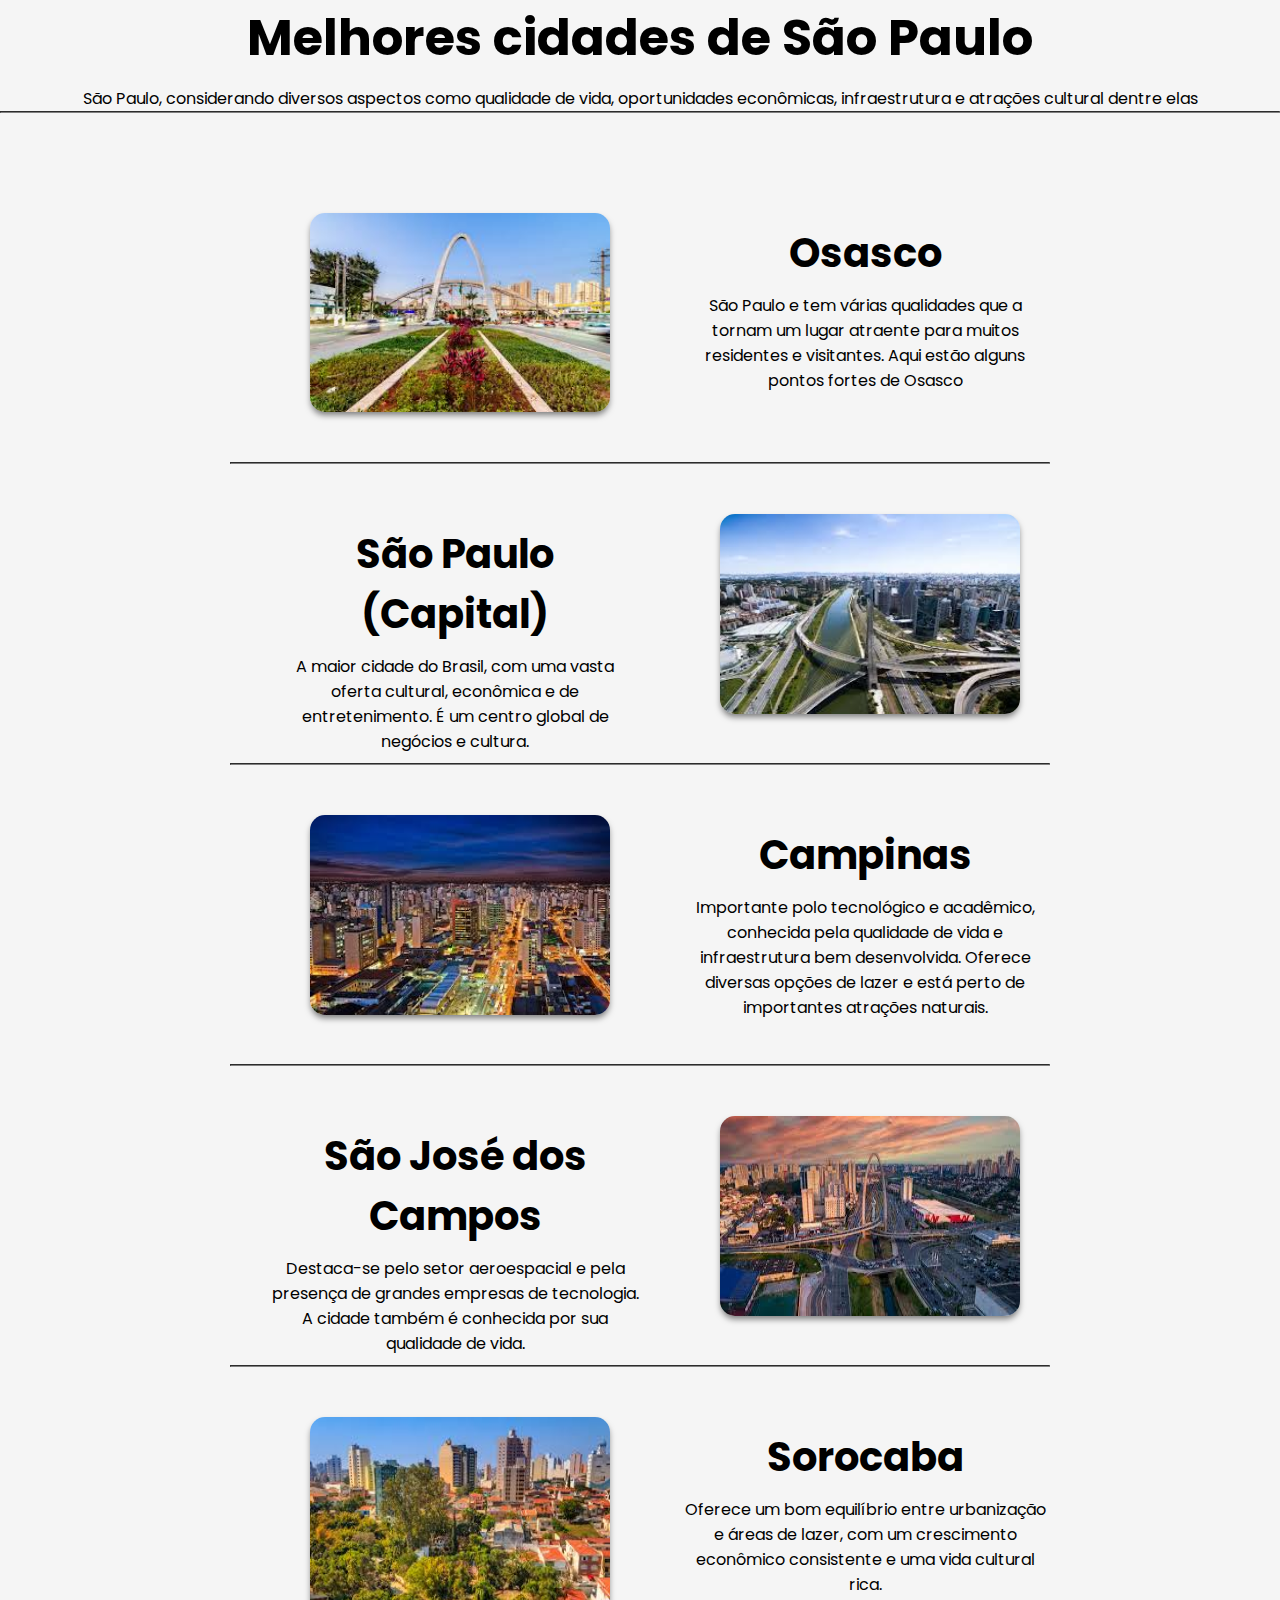
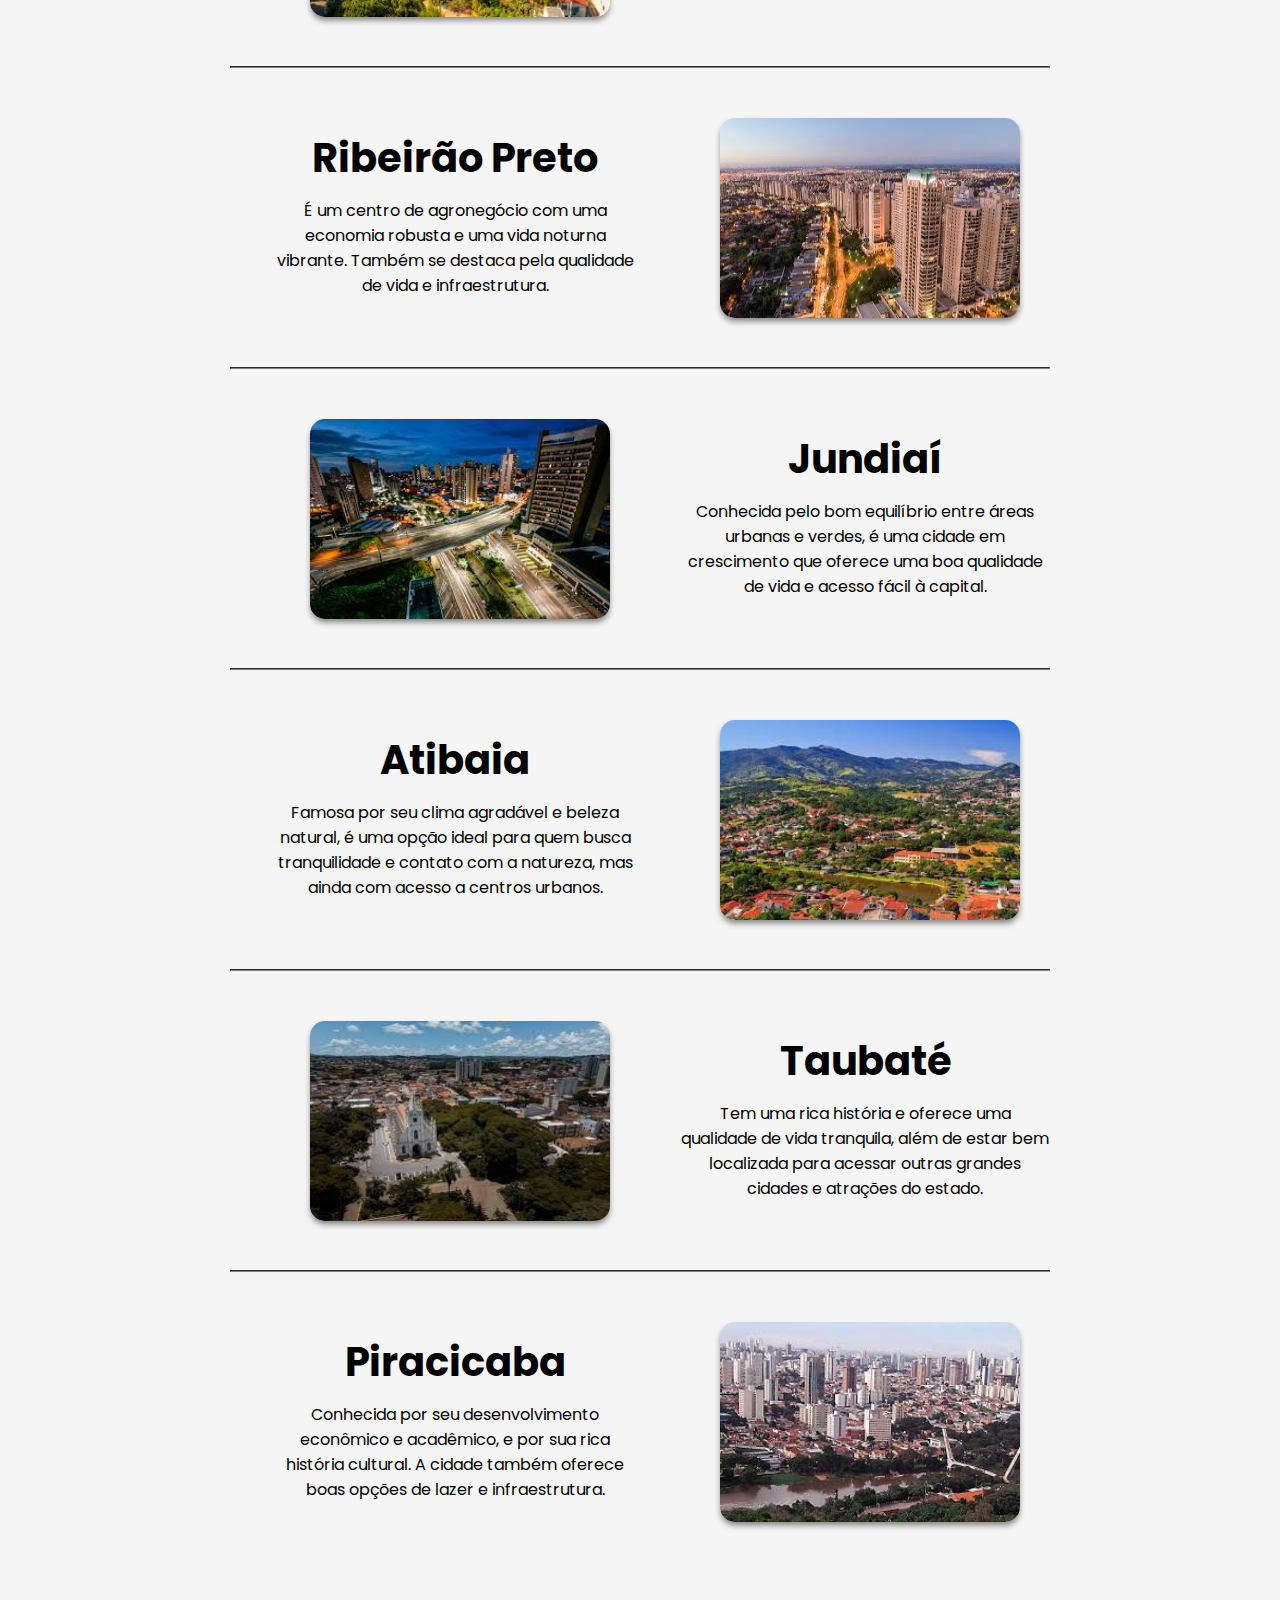
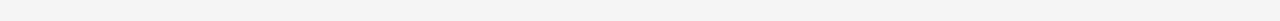
<file: index.html>
<!DOCTYPE html>
<html lang="pt-br">
<head>
    <meta charset="UTF-8">
    <meta name="viewport" content="width=device-width, initial-scale=1.0">
    <meta http-equiv="X-UA-Compatible" content="IE=7">
    <meta name="description" content="Website com informações sobre as melhores cidades de São Paulo">
    <meta http-equiv="X-UA-Compatible" content="ie=edge">
    <meta http-equiv="Content-Type" content="text/html;charset=UTF-8">
    <meta name="keywords" content="Cidade, City, Centro, São Paulo">
    <title>Melhores cidades de São Paulo</title>
   
    <link rel="shortcut icon" href="img/Logo.png" type="image/x-icon">
    <link rel="stylesheet" href="estilo/style.css">
</head>
<body>
    
    <h1>Melhores cidades de São Paulo</h1>
    <p class="p1">São Paulo, considerando diversos aspectos como qualidade de vida, oportunidades econômicas, infraestrutura e atrações cultural dentre elas</p>
     <hr>
    <div class="conteudo1">  
    <div class="container">
        <div class="box1">
             <a href="Osasco.html"><img src="img/sp-1.jfif" style="width: 300px;" alt="Cidade de Osasco"></a>
        </div>
        <div class="box2">
            <h2>Osasco</h2>     
            <p>São Paulo e tem várias qualidades que a tornam um lugar atraente para muitos residentes e visitantes. Aqui estão alguns pontos fortes de Osasco</p>
        </div>
    </div>
    <hr>
    <div class="container">
        <div class="box2">
            <h2>São Paulo (Capital)</h2>
            <p>A maior cidade do Brasil, com uma vasta oferta cultural, econômica e de entretenimento. É um centro global de negócios e cultura.</p> 
        </div>
        <div class="box1">
            <a href="SaoPaulo.html"><img src="img/sp-2.jfif" style="width: 300px; height: 200px;" alt="Cidade de São Paulo capital"></a>
        </div>
    </div>  
    <hr>
    <div class="container">
        <div class="box1">
            <a href="Campinas.html"><img src="img/sp-3.jfif" style="width: 300px; height: 200px;" alt="Cidade de Campinas"></a>
        </div>
         <div class="box2">    
             <h2>Campinas</h2>
             <p>Importante polo tecnológico e acadêmico, conhecida pela qualidade de vida e infraestrutura bem desenvolvida. Oferece diversas opções de lazer e está perto de importantes atrações naturais.</p>
        </div>
    </div>
    <hr>
    <div class="container">
        <div class="box2">
            <h2>São José dos Campos</h2>    
            <p>Destaca-se pelo setor aeroespacial e pela presença de grandes empresas de tecnologia. A cidade também é conhecida por sua qualidade de vida.</p>
        </div>
        <div class="box1">
            <a href="SaoJoseDosCampos.html"><img src="img/sp-4.jfif" style="width: 300px; height: 200px;" alt="Cidade de São José dos Campos"></a>
        </div>
    </div>    
    <hr>
    <div class="container">
        <div class="box1">
            <a href="Sorocaba.html"><img src="img/sp-5.jfif" style="width: 300px; height: 200px;" alt="Cidade de Sorocaba"></a>
        </div>
        <div class="box2">
            <h2>Sorocaba</h2>
            <p>Oferece um bom equilíbrio entre urbanização e áreas de lazer, com um crescimento econômico consistente e uma vida cultural rica.</p>
        </div>
    </div>
    <hr>
    <div class="container">
        <div class="box2">
            <h2>Ribeirão Preto</h2>    
            <p>É um centro de agronegócio com uma economia robusta e uma vida noturna vibrante. Também se destaca pela qualidade de vida e infraestrutura.</p>
        </div>
        <div class="box1">
            <a href="RibeiraoPreto.html"><img src="img/sp-6.jfif" style="width: 300px; height: 200px;" alt="Cidade de Ribeirão Preto"></a>
        </div>
    </div>    
    <hr>
    <div class="container">
        <div class="box1">
            <a href="Jundiai.html"><img src="img/sp-7.jfif" style="width: 300px; height: 200px" alt="Cidade de Jundiaí"></a>
        </div>
        <div class="box2">
            <h2>Jundiaí</h2>    
            <p>Conhecida pelo bom equilíbrio entre áreas urbanas e verdes, é uma cidade em crescimento que oferece uma boa qualidade de vida e acesso fácil à capital.</p>
        </div>
    </div>
    <hr>
    <div class="container">
        <div class="box2">
            <h2>Atibaia</h2>    
            <p>Famosa por seu clima agradável e beleza natural, é uma opção ideal para quem busca tranquilidade e contato com a natureza, mas ainda com acesso a centros urbanos.</p>
        </div>
        <div class="box1">
            <a href="Atibaia.html"><img src="img/sp-8.jfif" style="width: 300px; height: 200px" alt="Cidade de Atibaia"></a>
        </div>
    </div>
    <hr>
    <div class="container">
        <div class="box1">
            <a href="Taubate.html"><img src="img/sp-9.jfif" style="width: 300px; height: 200px" alt="Cidade de Taubaté"></a>
        </div>
        <div class="box2">
            <h2>Taubaté</h2>    
            <p>Tem uma rica história e oferece uma qualidade de vida tranquila, além de estar bem localizada para acessar outras grandes cidades e atrações do estado.</p>
        </div>
    </div>
    <hr> 
    <div class="container">
        <div class="box2">
            <h2>Piracicaba</h2>    
            <p>Conhecida por seu desenvolvimento econômico e acadêmico, e por sua rica história cultural. A cidade também oferece boas opções de lazer e infraestrutura.</p>    
        </div>
        <div class="box1">
            <a href="Piracicaba.html"><img src="img/sp-10.jfif" style="width: 300px; height: 200px" alt="Cidade de Piracicaba"></a>
        </div>
    </div>
</div>    

    

    

    
</body>
</html>
</file>
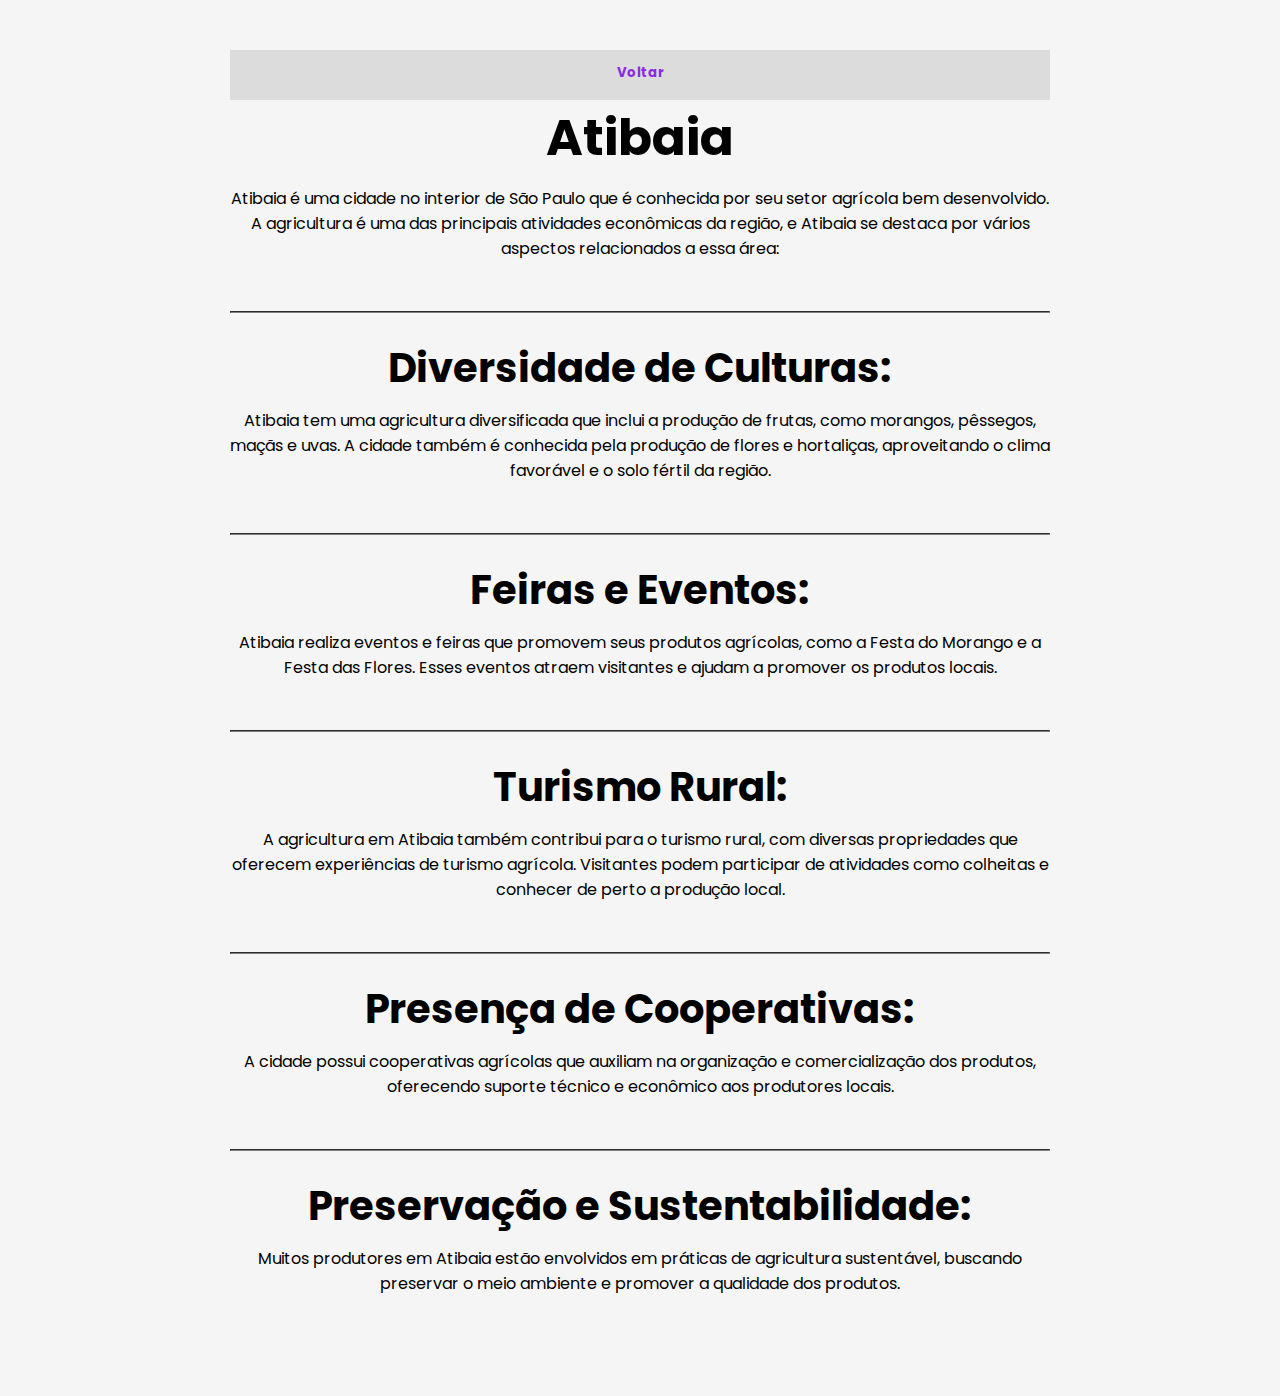
<file: Atibaia.html>
<!DOCTYPE html>
<html lang="pt-br">
<head>
    <meta charset="UTF-8">
    <meta name="viewport" content="width=device-width, initial-scale=1.0">
    <meta http-equiv="X-UA-Compatible" content="IE=7">
    <meta name="description" content="Website com informações sobre a cidade de Atibaia">
    <meta http-equiv="X-UA-Compatible" content="ie=edge">
    <meta http-equiv="Content-Type" content="text/html;charset=UTF-8">
    <meta name="keywords" content="Cidade, City, Centro, São Paulo">
    <title>Atibaia</title>

    <link rel="shortcut icon" href="img/Logo.png" type="image/x-icon">
    <link rel="stylesheet" href="estilo/style.css">
    
</head>
<body>
    <div class="conteudo2">
        <div class="retornar-box">
    <a href="index.html"><h5 class="voltar">Voltar</h5></a>
</div>
    <h1>Atibaia</h1>
    <p>Atibaia é uma cidade no interior de São Paulo que é conhecida por seu setor agrícola bem desenvolvido. A agricultura é uma das principais atividades econômicas da região, e Atibaia se destaca por vários aspectos relacionados a essa área:</p>
    <hr>
    
    <h2>Diversidade de Culturas:</h2>
    <p>Atibaia tem uma agricultura diversificada que inclui a produção de frutas, como morangos, pêssegos, maçãs e uvas. A cidade também é conhecida pela produção de flores e hortaliças, aproveitando o clima favorável e o solo fértil da região.</p>
    <hr>

    <h2>Feiras e Eventos:</h2>
    <p>Atibaia realiza eventos e feiras que promovem seus produtos agrícolas, como a Festa do Morango e a Festa das Flores. Esses eventos atraem visitantes e ajudam a promover os produtos locais.</p>
    <hr>

    <h2>Turismo Rural:</h2>
    <p>A agricultura em Atibaia também contribui para o turismo rural, com diversas propriedades que oferecem experiências de turismo agrícola. Visitantes podem participar de atividades como colheitas e conhecer de perto a produção local.</p>
    <hr>

    <h2>Presença de Cooperativas:</h2>
    <p>A cidade possui cooperativas agrícolas que auxiliam na organização e comercialização dos produtos, oferecendo suporte técnico e econômico aos produtores locais.</p> 
    <hr>

    <h2>Preservação e Sustentabilidade:</h2>
    <p>Muitos produtores em Atibaia estão envolvidos em práticas de agricultura sustentável, buscando preservar o meio ambiente e promover a qualidade dos produtos.</p>
    
</div>            
</body>
</html>
</file>
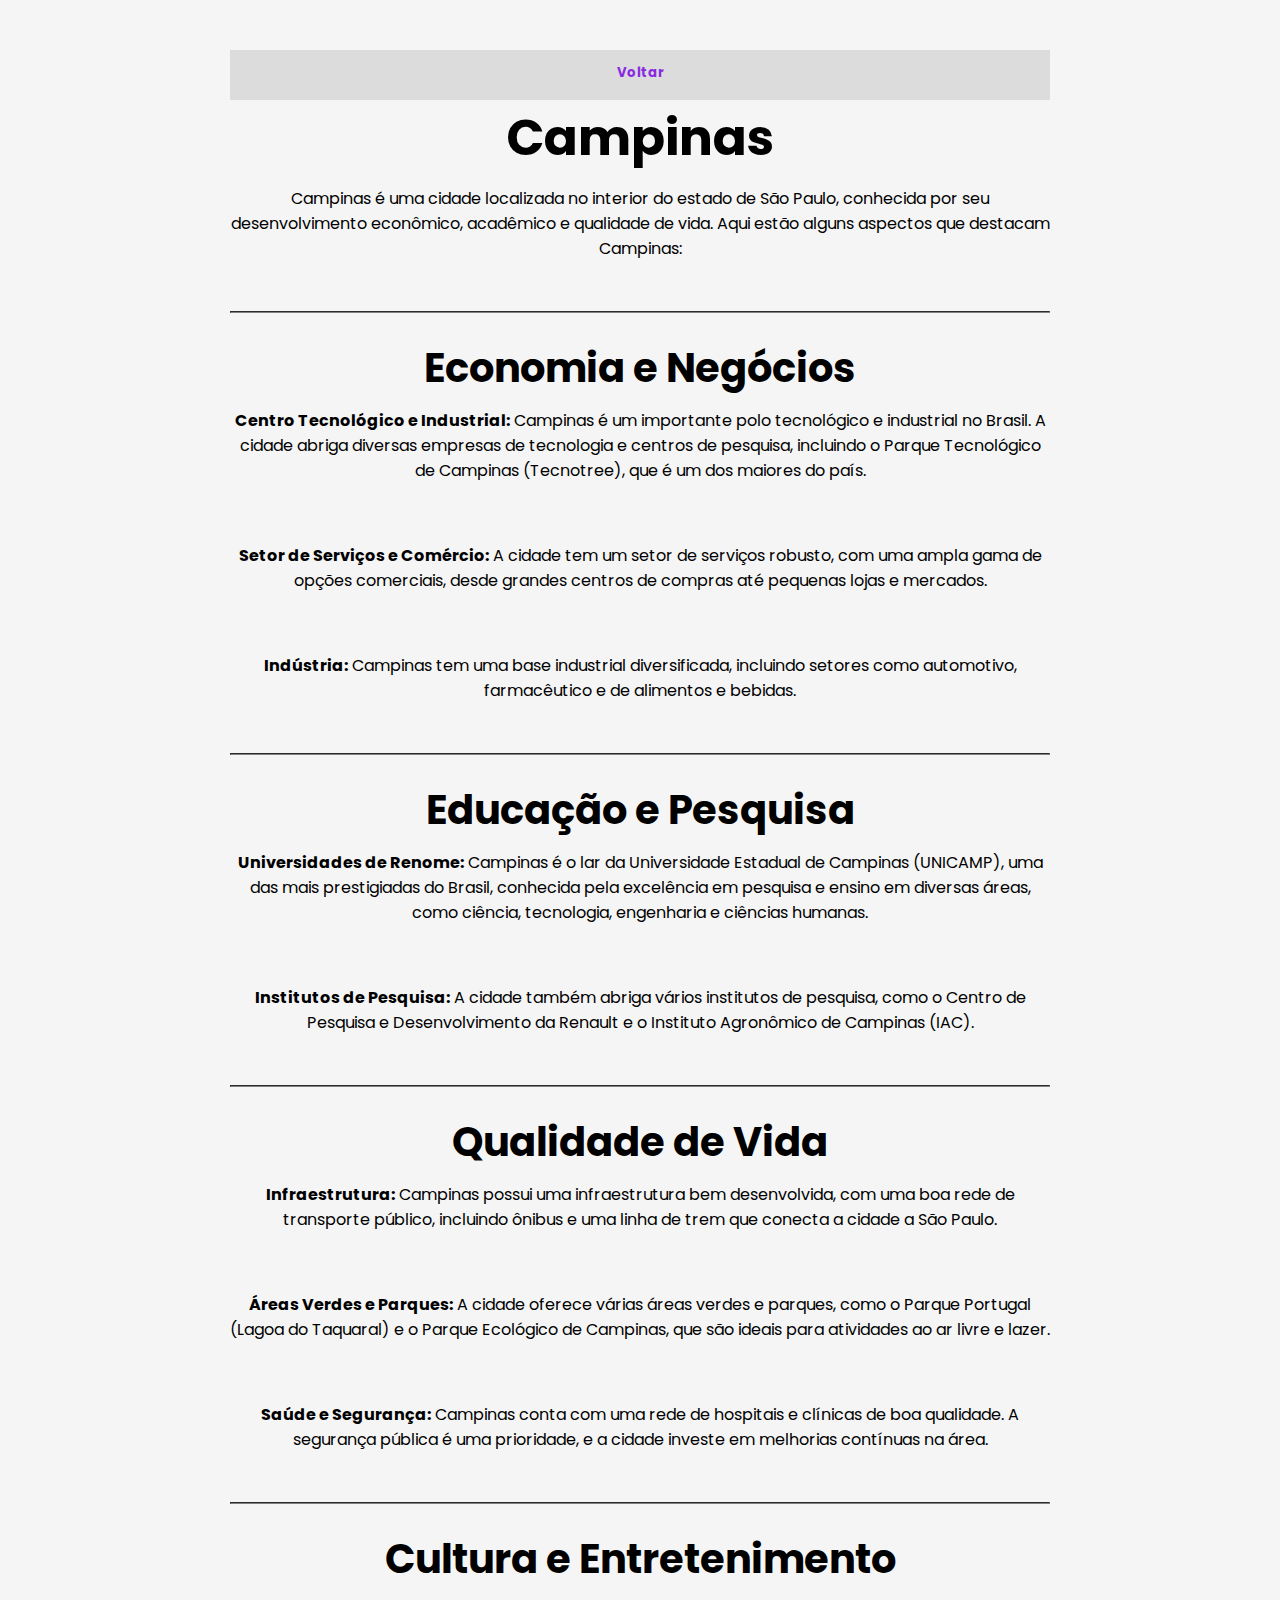
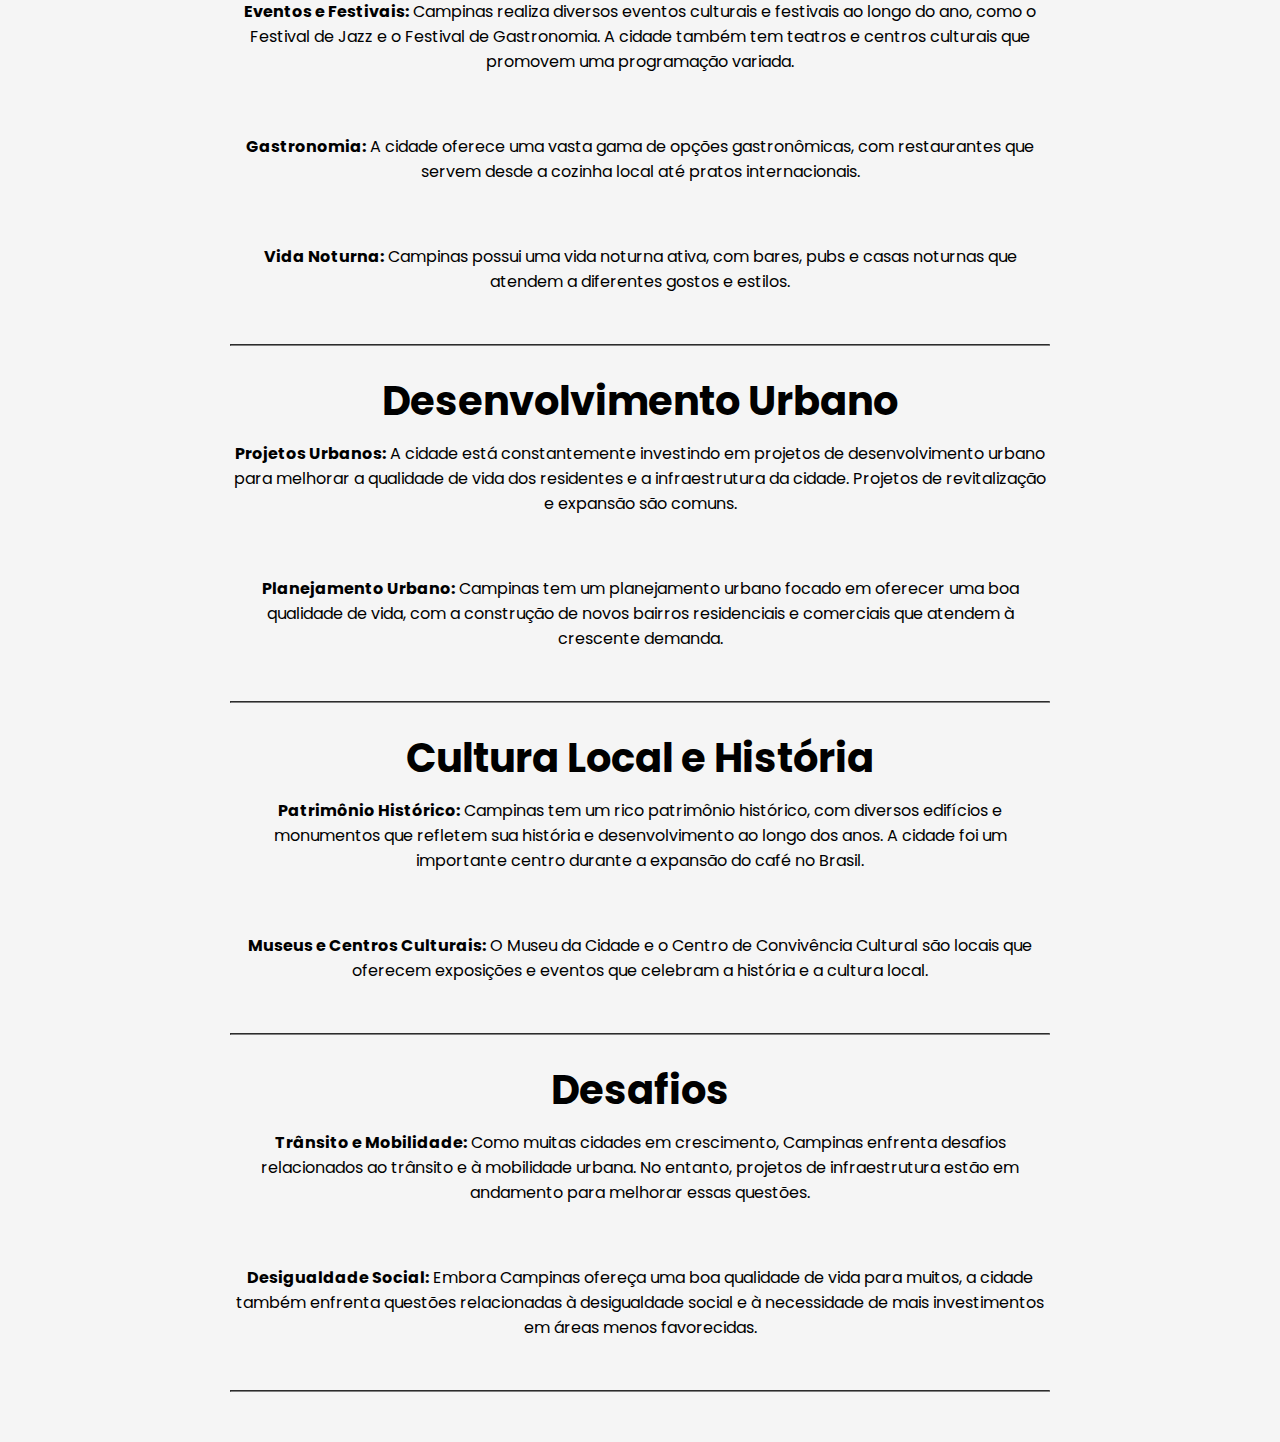
<file: Campinas.html>
<!DOCTYPE html>
<html lang="pt-br">
<head>
    <meta charset="UTF-8">
    <meta name="viewport" content="width=device-width, initial-scale=1.0">
    <meta http-equiv="X-UA-Compatible" content="IE=7">
    <meta name="description" content="Website com informações sobre a cidade de Campinas">
    <meta http-equiv="X-UA-Compatible" content="ie=edge">
    <meta http-equiv="Content-Type" content="text/html;charset=UTF-8">
    <meta name="keywords" content="Cidade, City, Centro, São Paulo">
    <title>Cidade de Campinas</title>

    <link rel="shortcut icon" href="img/Logo.png" type="image/x-icon">
    <link rel="stylesheet" href="estilo/style.css">
</head>
<body>
    <div class="conteudo2">
        <div class="retornar-box">
    <a href="index.html"><h5 class="voltar">Voltar</h5></a>
</div>
    <h1>Campinas</h1>
    <p>Campinas é uma cidade localizada no interior do estado de São Paulo, conhecida por seu desenvolvimento econômico, acadêmico e qualidade de vida. Aqui estão alguns aspectos que destacam Campinas:</p>
    <hr>
    <h2>Economia e Negócios</h2>
    <p><strong>Centro Tecnológico e Industrial:</strong> Campinas é um importante polo tecnológico e industrial no Brasil. A cidade abriga diversas empresas de tecnologia e centros de pesquisa, incluindo o Parque Tecnológico de Campinas (Tecnotree), que é um dos maiores do país.</p>
    <p><strong>Setor de Serviços e Comércio:</strong> A cidade tem um setor de serviços robusto, com uma ampla gama de opções comerciais, desde grandes centros de compras até pequenas lojas e mercados.</p>
    <p><strong>Indústria:</strong> Campinas tem uma base industrial diversificada, incluindo setores como automotivo, farmacêutico e de alimentos e bebidas.</p>
    <hr>

    <h2>Educação e Pesquisa</h2>
    <p><strong>Universidades de Renome:</strong> Campinas é o lar da Universidade Estadual de Campinas (UNICAMP), uma das mais prestigiadas do Brasil, conhecida pela excelência em pesquisa e ensino em diversas áreas, como ciência, tecnologia, engenharia e ciências humanas.</p>
    <p><strong>Institutos de Pesquisa:</strong> A cidade também abriga vários institutos de pesquisa, como o Centro de Pesquisa e Desenvolvimento da Renault e o Instituto Agronômico de Campinas (IAC).</p>
    
    <hr>

    <h2>Qualidade de Vida</h2>
    <p><strong>Infraestrutura:</strong> Campinas possui uma infraestrutura bem desenvolvida, com uma boa rede de transporte público, incluindo ônibus e uma linha de trem que conecta a cidade a São Paulo.
    <p><strong>Áreas Verdes e Parques:</strong> A cidade oferece várias áreas verdes e parques, como o Parque Portugal (Lagoa do Taquaral) e o Parque Ecológico de Campinas, que são ideais para atividades ao ar livre e lazer.</p>
    <p><strong>Saúde e Segurança:</strong>  Campinas conta com uma rede de hospitais e clínicas de boa qualidade. A segurança pública é uma prioridade, e a cidade investe em melhorias contínuas na área.</p>
    <hr>

    <h2>Cultura e Entretenimento</h2>
    <p><strong>Eventos e Festivais:</strong> Campinas realiza diversos eventos culturais e festivais ao longo do ano, como o Festival de Jazz e o Festival de Gastronomia. A cidade também tem teatros e centros culturais que promovem uma programação variada.</p>
    <p><strong>Gastronomia:</strong> A cidade oferece uma vasta gama de opções gastronômicas, com restaurantes que servem desde a cozinha local até pratos internacionais.</p>
    <p><strong>Vida Noturna:</strong> Campinas possui uma vida noturna ativa, com bares, pubs e casas noturnas que atendem a diferentes gostos e estilos.</p>
    <hr>

    <h2>Desenvolvimento Urbano</h2>
    <p><strong>Projetos Urbanos:</strong> A cidade está constantemente investindo em projetos de desenvolvimento urbano para melhorar a qualidade de vida dos residentes e a infraestrutura da cidade. Projetos de revitalização e expansão são comuns.</p>
    <p><strong>Planejamento Urbano:</strong> Campinas tem um planejamento urbano focado em oferecer uma boa qualidade de vida, com a construção de novos bairros residenciais e comerciais que atendem à crescente demanda.</p>
    <hr>

    <h2>Cultura Local e História</h2>
    <p><strong>Patrimônio Histórico:</strong> Campinas tem um rico patrimônio histórico, com diversos edifícios e monumentos que refletem sua história e desenvolvimento ao longo dos anos. A cidade foi um importante centro durante a expansão do café no Brasil.</p>
    <p><strong>Museus e Centros Culturais:</strong> O Museu da Cidade e o Centro de Convivência Cultural são locais que oferecem exposições e eventos que celebram a história e a cultura local.</p>
    <hr>
    
    <h2>Desafios</h2>
    <p><strong>Trânsito e Mobilidade:</strong> Como muitas cidades em crescimento, Campinas enfrenta desafios relacionados ao trânsito e à mobilidade urbana. No entanto, projetos de infraestrutura estão em andamento para melhorar essas questões.</p>
    <p><strong>Desigualdade Social:</strong> Embora Campinas ofereça uma boa qualidade de vida para muitos, a cidade também enfrenta questões relacionadas à desigualdade social e à necessidade de mais investimentos em áreas menos favorecidas.</p>
    <hr>
</div>            
</body>
</html>
</file>
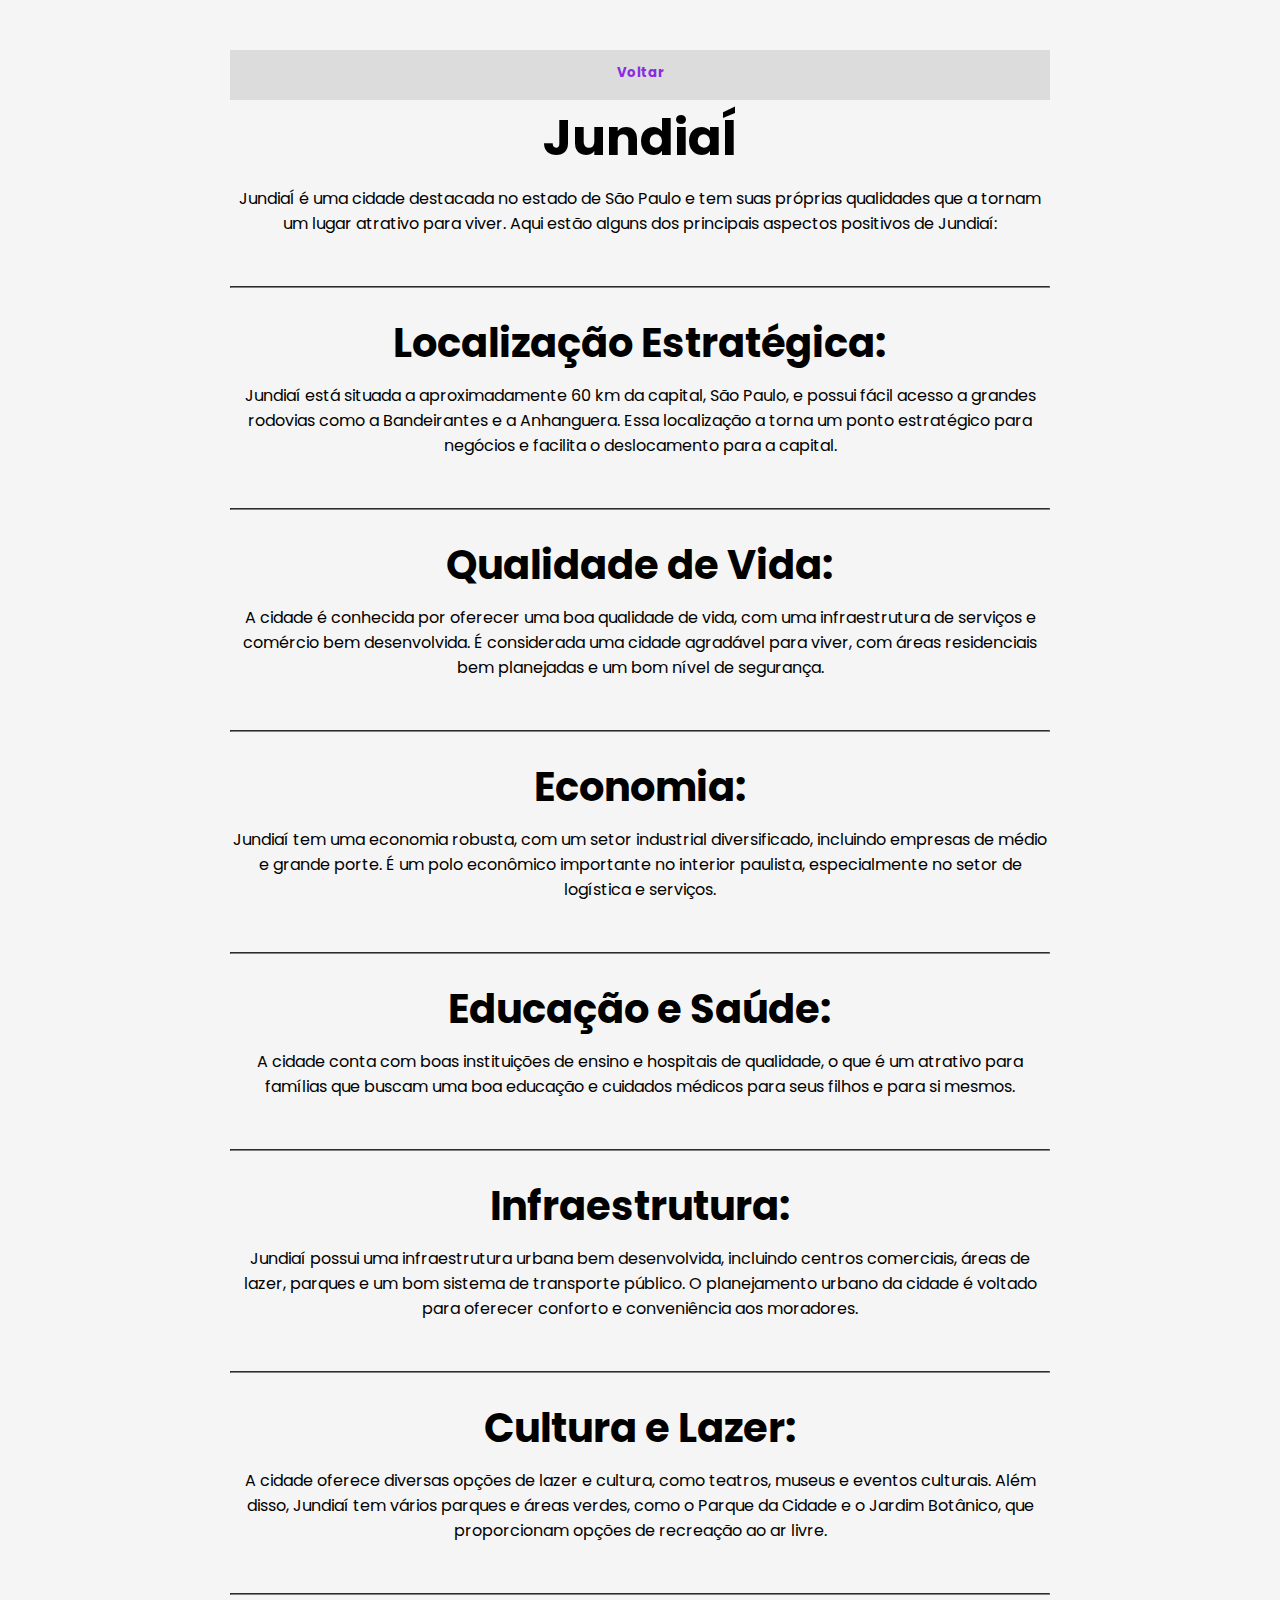
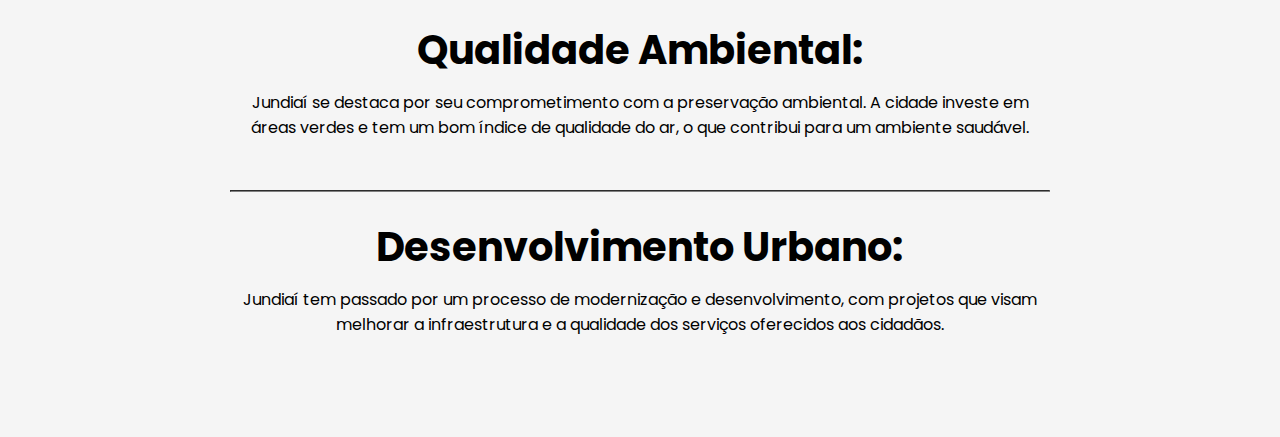
<file: Jundiai.html>
<!DOCTYPE html>
<html lang="pt-br">
<head>
    <meta charset="UTF-8">
    <meta name="viewport" content="width=device-width, initial-scale=1.0">
    <meta http-equiv="X-UA-Compatible" content="IE=7">
    <meta name="description" content="Website com informações sobre a cidade de JundiaÍ">
    <meta http-equiv="X-UA-Compatible" content="ie=edge">
    <meta http-equiv="Content-Type" content="text/html;charset=UTF-8">
    <meta name="keywords" content="Cidade, City, Centro, São Paulo">
    <title>Jundiaí</title>

    <link rel="shortcut icon" href="img/Logo.png" type="image/x-icon">
    <link rel="stylesheet" href="estilo/style.css">
</head>
<body>
    <div class="conteudo2">
        <div class="retornar-box">
    <a href="index.html"><h5 class="voltar">Voltar</h5></a>
</div>
    <h1>JundiaÍ</h1>
    <p>JundiaÍ é uma cidade destacada no estado de São Paulo e tem suas próprias qualidades que a tornam um lugar atrativo para viver. Aqui estão alguns dos principais aspectos positivos de Jundiaí:</p>
    <hr>
    
    <h2>Localização Estratégica:</h2>
    <p>Jundiaí está situada a aproximadamente 60 km da capital, São Paulo, e possui fácil acesso a grandes rodovias como a Bandeirantes e a Anhanguera. Essa localização a torna um ponto estratégico para negócios e facilita o deslocamento para a capital.</p>
    <hr>

    <h2>Qualidade de Vida:</h2>
    <p>A cidade é conhecida por oferecer uma boa qualidade de vida, com uma infraestrutura de serviços e comércio bem desenvolvida. É considerada uma cidade agradável para viver, com áreas residenciais bem planejadas e um bom nível de segurança.</p>
    <hr>

    <h2>Economia:</h2>
    <p>Jundiaí tem uma economia robusta, com um setor industrial diversificado, incluindo empresas de médio e grande porte. É um polo econômico importante no interior paulista, especialmente no setor de logística e serviços.</p>
    <hr>

    <h2>Educação e Saúde:</h2>
    <p>A cidade conta com boas instituições de ensino e hospitais de qualidade, o que é um atrativo para famílias que buscam uma boa educação e cuidados médicos para seus filhos e para si mesmos.</p> 
    <hr>

    <h2>Infraestrutura:</h2>
    <p>Jundiaí possui uma infraestrutura urbana bem desenvolvida, incluindo centros comerciais, áreas de lazer, parques e um bom sistema de transporte público. O planejamento urbano da cidade é voltado para oferecer conforto e conveniência aos moradores.</p>
    <hr>

    <h2>Cultura e Lazer:</h2>
    <p>A cidade oferece diversas opções de lazer e cultura, como teatros, museus e eventos culturais. Além disso, Jundiaí tem vários parques e áreas verdes, como o Parque da Cidade e o Jardim Botânico, que proporcionam opções de recreação ao ar livre.</p>
    <hr>
     
    <h2>Qualidade Ambiental:</h2>
    <p>Jundiaí se destaca por seu comprometimento com a preservação ambiental. A cidade investe em áreas verdes e tem um bom índice de qualidade do ar, o que contribui para um ambiente saudável.</p>
    <hr>

    <h2>Desenvolvimento Urbano:</h2>
    <p>Jundiaí tem passado por um processo de modernização e desenvolvimento, com projetos que visam melhorar a infraestrutura e a qualidade dos serviços oferecidos aos cidadãos.</p>
</div>            
</body>
</html>
</file>
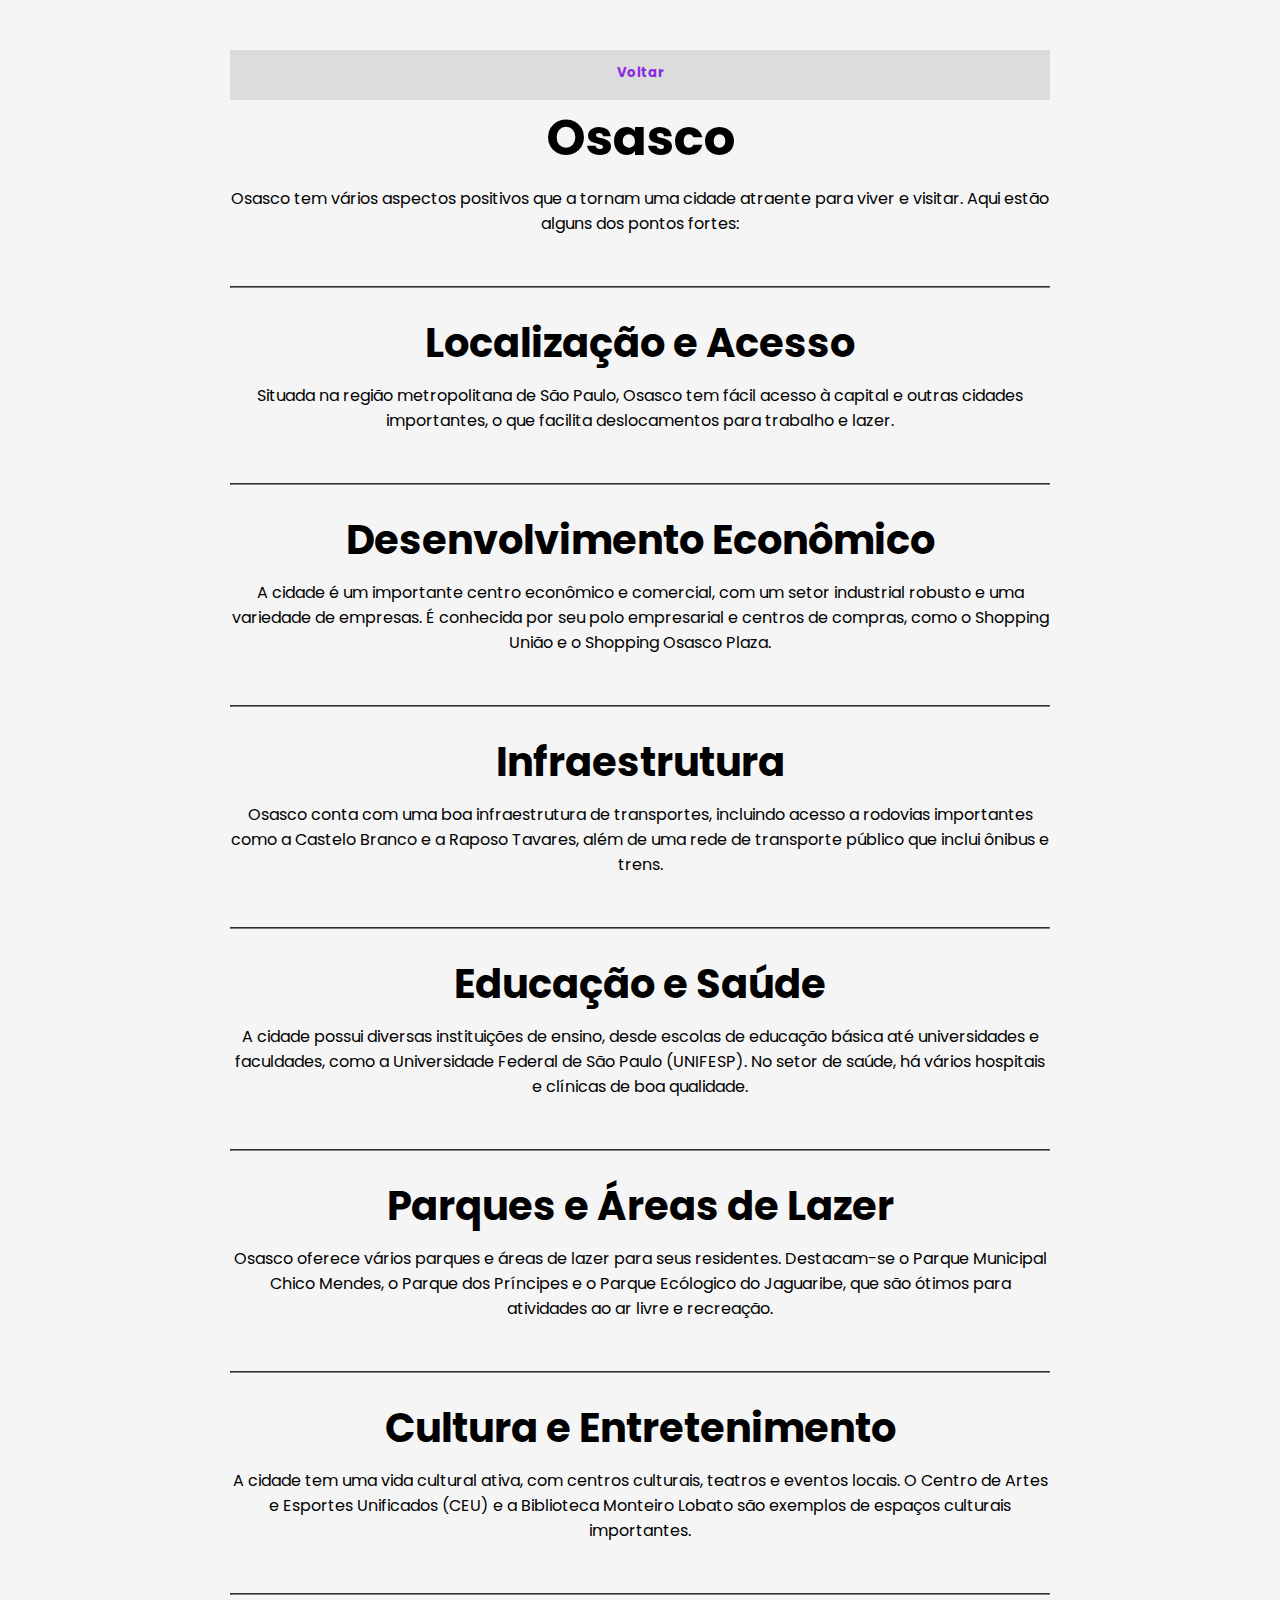
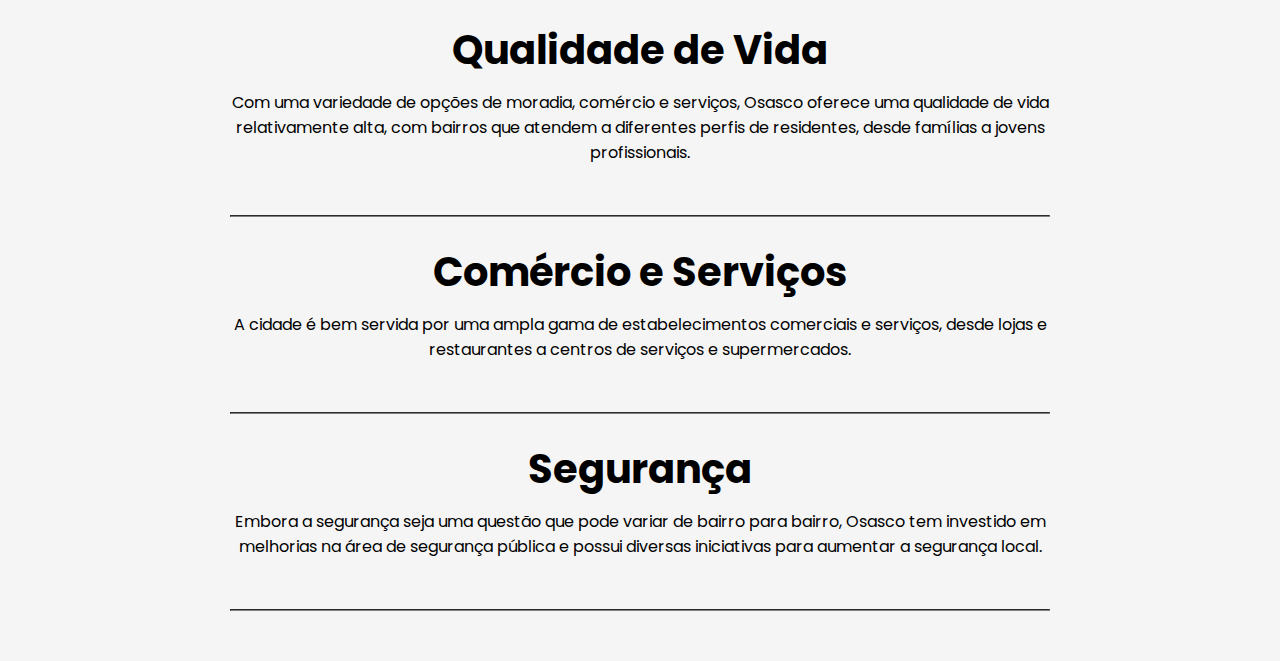
<file: Osasco.html>
<!DOCTYPE html>
<html lang="pt-br">
<head>
    <meta charset="UTF-8">
    <meta name="viewport" content="width=device-width, initial-scale=1.0">
    <meta http-equiv="X-UA-Compatible" content="IE=7">
    <meta name="description" content="Website com informações sobre a cidade de Osasco">
    <meta http-equiv="X-UA-Compatible" content="ie=edge">
    <meta http-equiv="Content-Type" content="text/html;charset=UTF-8">
    <meta name="keywords" content="Cidade, City, Centro, São Paulo">
    <title>Cidade de Osasco</title>

    <link rel="shortcut icon" href="img/Logo.png" type="image/x-icon">
    <link rel="stylesheet" href="estilo/style.css">
</head>
<body>
    <div class="conteudo2">
        <div class="retornar-box">
    <a href="index.html"><h5 class="voltar">Voltar</h5></a>
</div>
    <h1>Osasco</h1>
    <p>Osasco tem vários aspectos positivos que a tornam uma cidade atraente para viver e visitar. Aqui estão alguns dos pontos fortes:</p>
    <hr>
    <h2>Localização e Acesso</h2>
    <p>Situada na região metropolitana de São Paulo, Osasco tem fácil acesso à capital e outras cidades importantes, o que facilita deslocamentos para trabalho e lazer.</p>
    <hr>

    <h2>Desenvolvimento Econômico</h2>
    <p>A cidade é um importante centro econômico e comercial, com um setor industrial robusto e uma variedade de empresas. É conhecida por seu polo empresarial e centros de compras, como o Shopping União e o Shopping Osasco Plaza.</p>
    <hr>

    <h2>Infraestrutura</h2>
    <p>Osasco conta com uma boa infraestrutura de transportes, incluindo acesso a rodovias importantes como a Castelo Branco e a Raposo Tavares, além de uma rede de transporte público que inclui ônibus e trens.</p>
    <hr>

    <h2>Educação e Saúde</h2>
    <p>A cidade possui diversas instituições de ensino, desde escolas de educação básica até universidades e faculdades, como a Universidade Federal de São Paulo (UNIFESP). No setor de saúde, há vários hospitais e clínicas de boa qualidade.</p>
    <hr>

    <h2>Parques e Áreas de Lazer</h2>
    <p>Osasco oferece vários parques e áreas de lazer para seus residentes. Destacam-se o Parque Municipal Chico Mendes, o Parque dos Príncipes e o Parque Ecólogico do Jaguaribe, que são ótimos para atividades ao ar livre e recreação.</p>
    <hr>

    <h2>Cultura e Entretenimento</h2>
    <p>A cidade tem uma vida cultural ativa, com centros culturais, teatros e eventos locais. O Centro de Artes e Esportes Unificados (CEU) e a Biblioteca Monteiro Lobato são exemplos de espaços culturais importantes.</p>
    <hr>

    <h2>Qualidade de Vida</h2>
    <p>Com uma variedade de opções de moradia, comércio e serviços, Osasco oferece uma qualidade de vida relativamente alta, com bairros que atendem a diferentes perfis de residentes, desde famílias a jovens profissionais.</p>
    <hr>

    <h2>Comércio e Serviços</h2>
    <p>A cidade é bem servida por uma ampla gama de estabelecimentos comerciais e serviços, desde lojas e restaurantes a centros de serviços e supermercados.</p>
    <hr>

    <h2>Segurança</h2>
    <p>Embora a segurança seja uma questão que pode variar de bairro para bairro, Osasco tem investido em melhorias na área de segurança pública e possui diversas iniciativas para aumentar a segurança local.</p>
    <hr>
</div>            
</body>
</html>
</file>
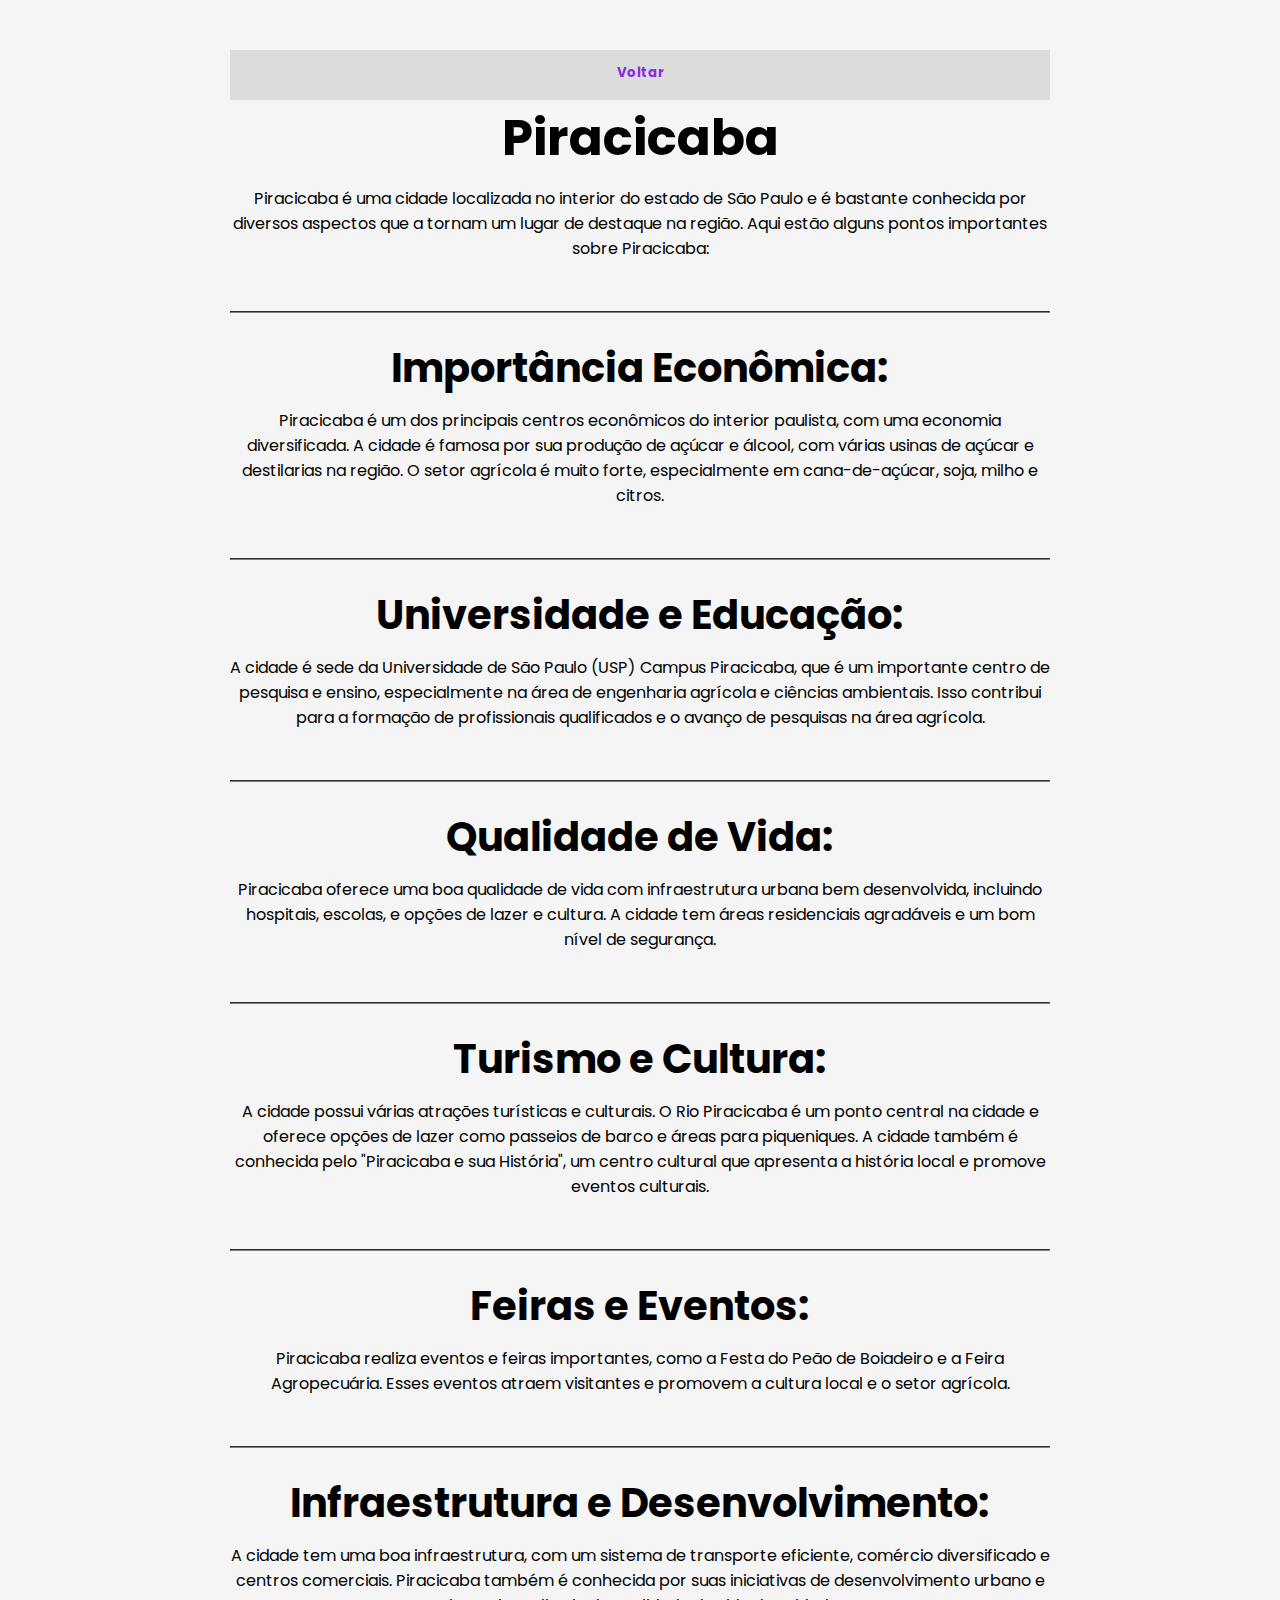
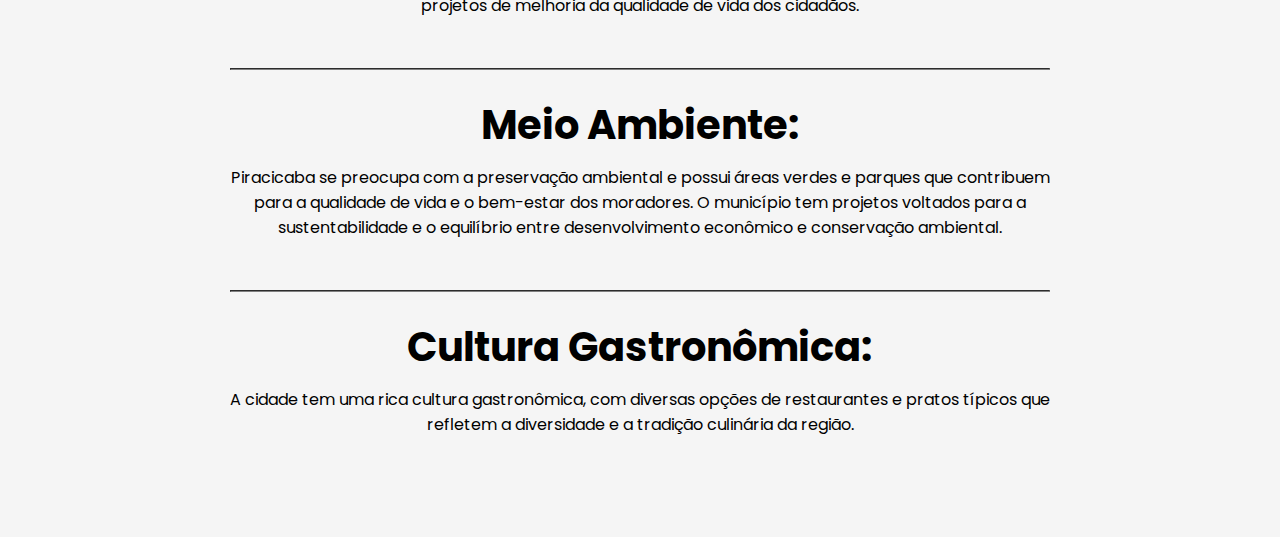
<file: Piracicaba.html>
<!DOCTYPE html>
<html lang="pt-br">
<head>
    <meta charset="UTF-8">
    <meta name="viewport" content="width=device-width, initial-scale=1.0">
    <meta http-equiv="X-UA-Compatible" content="IE=7">
    <meta name="description" content="Website com informações sobre a cidade Piracicaba">
    <meta http-equiv="X-UA-Compatible" content="ie=edge">
    <meta http-equiv="Content-Type" content="text/html;charset=UTF-8">
    <meta name="keywords" content="Cidade, City, Centro, São Paulo">
    <title>Piracicaba</title>

    <link rel="shortcut icon" href="img/Logo.png" type="image/x-icon">
    <link rel="stylesheet" href="estilo/style.css">
</head>
<body>
    <div class="conteudo2">
        <div class="retornar-box">
    <a href="index.html"><h5 class="voltar">Voltar</h5></a>
</div>
    <h1>Piracicaba</h1>
    <p>Piracicaba é uma cidade localizada no interior do estado de São Paulo e é bastante conhecida por diversos aspectos que a tornam um lugar de destaque na região. Aqui estão alguns pontos importantes sobre Piracicaba:</p>
    <hr>
    
    <h2>Importância Econômica:</h2>
    <p>Piracicaba é um dos principais centros econômicos do interior paulista, com uma economia diversificada. A cidade é famosa por sua produção de açúcar e álcool, com várias usinas de açúcar e destilarias na região. O setor agrícola é muito forte, especialmente em cana-de-açúcar, soja, milho e citros.</p>
    <hr>

    <h2>Universidade e Educação:</h2>
    <p>A cidade é sede da Universidade de São Paulo (USP) Campus Piracicaba, que é um importante centro de pesquisa e ensino, especialmente na área de engenharia agrícola e ciências ambientais. Isso contribui para a formação de profissionais qualificados e o avanço de pesquisas na área agrícola.</p>
    <hr>

    <h2>Qualidade de Vida:</h2>
    <p>Piracicaba oferece uma boa qualidade de vida com infraestrutura urbana bem desenvolvida, incluindo hospitais, escolas, e opções de lazer e cultura. A cidade tem áreas residenciais agradáveis e um bom nível de segurança.</p>
    <hr>

    <h2>Turismo e Cultura:</h2>
    <p>A cidade possui várias atrações turísticas e culturais. O Rio Piracicaba é um ponto central na cidade e oferece opções de lazer como passeios de barco e áreas para piqueniques. A cidade também é conhecida pelo "Piracicaba e sua História", um centro cultural que apresenta a história local e promove eventos culturais.</p> 
    <hr>

    <h2>Feiras e Eventos:</h2>
    <p>Piracicaba realiza eventos e feiras importantes, como a Festa do Peão de Boiadeiro e a Feira Agropecuária. Esses eventos atraem visitantes e promovem a cultura local e o setor agrícola.</p>
    <hr>

    <h2>Infraestrutura e Desenvolvimento:</h2>
    <p>A cidade tem uma boa infraestrutura, com um sistema de transporte eficiente, comércio diversificado e centros comerciais. Piracicaba também é conhecida por suas iniciativas de desenvolvimento urbano e projetos de melhoria da qualidade de vida dos cidadãos.</p>
    <hr>
     
    <h2>Meio Ambiente:</h2>
    <p>Piracicaba se preocupa com a preservação ambiental e possui áreas verdes e parques que contribuem para a qualidade de vida e o bem-estar dos moradores. O município tem projetos voltados para a sustentabilidade e o equilíbrio entre desenvolvimento econômico e conservação ambiental.</p>    
    <hr>

    <h2>Cultura Gastronômica:</h2>
    <p>A cidade tem uma rica cultura gastronômica, com diversas opções de restaurantes e pratos típicos que refletem a diversidade e a tradição culinária da região.</p>    
</div>            
</body>
</html>
</file>
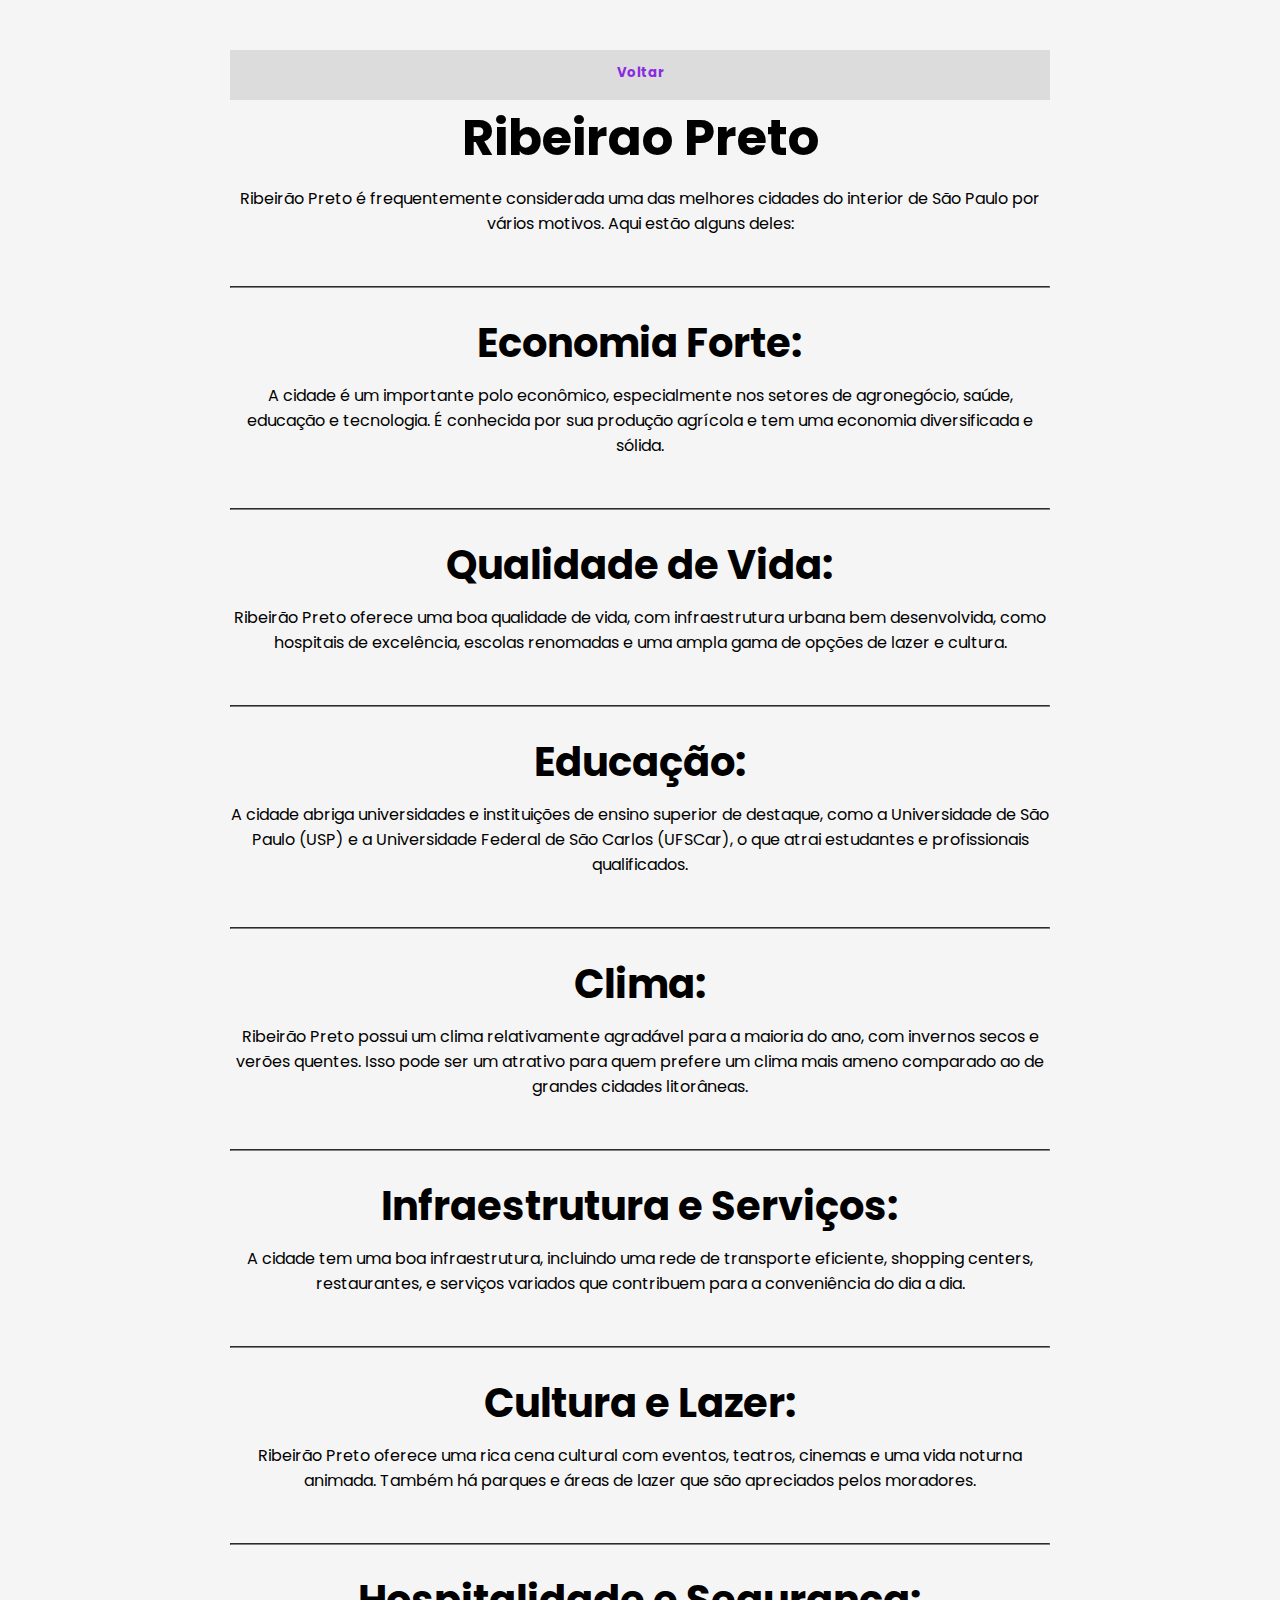
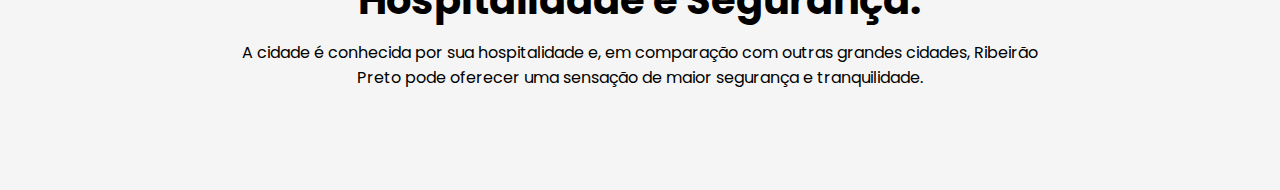
<file: RibeiraoPreto.html>
<!DOCTYPE html>
<html lang="pt-br">
<head>
    <meta charset="UTF-8">
    <meta name="viewport" content="width=device-width, initial-scale=1.0">
    <meta http-equiv="X-UA-Compatible" content="IE=7">
    <meta name="description" content="Website com informações sobre a cidade de Ribeirão Preto">
    <meta http-equiv="X-UA-Compatible" content="ie=edge">
    <meta http-equiv="Content-Type" content="text/html;charset=UTF-8">
    <meta name="keywords" content="Cidade, City, Centro, São Paulo">
    <title>Ribeirão Preto</title>

    <link rel="shortcut icon" href="img/Logo.png" type="image/x-icon">
    <link rel="stylesheet" href="estilo/style.css">
</head>
<body>
    <div class="conteudo2">
        <div class="retornar-box">
    <a href="index.html"><h5 class="voltar">Voltar</h5></a>
</div>
    <h1>Ribeirao Preto</h1>
    <p>Ribeirão Preto é frequentemente considerada uma das melhores cidades do interior de São Paulo por vários motivos. Aqui estão alguns deles:</p>
    <hr>
    
    <h2>Economia Forte:</h2>
    <p>A cidade é um importante polo econômico, especialmente nos setores de agronegócio, saúde, educação e tecnologia. É conhecida por sua produção agrícola e tem uma economia diversificada e sólida.</p>
    <hr>

    <h2>Qualidade de Vida:</h2>
    <p>Ribeirão Preto oferece uma boa qualidade de vida, com infraestrutura urbana bem desenvolvida, como hospitais de excelência, escolas renomadas e uma ampla gama de opções de lazer e cultura.</p>
    <hr>

    <h2>Educação:</h2>
    <p>A cidade abriga universidades e instituições de ensino superior de destaque, como a Universidade de São Paulo (USP) e a Universidade Federal de São Carlos (UFSCar), o que atrai estudantes e profissionais qualificados.</p>
    <hr>

    <h2>Clima:</h2>
    <p>Ribeirão Preto possui um clima relativamente agradável para a maioria do ano, com invernos secos e verões quentes. Isso pode ser um atrativo para quem prefere um clima mais ameno comparado ao de grandes cidades litorâneas.</p> 
    <hr>

    <h2>Infraestrutura e Serviços:</h2>
    <p>A cidade tem uma boa infraestrutura, incluindo uma rede de transporte eficiente, shopping centers, restaurantes, e serviços variados que contribuem para a conveniência do dia a dia.</p>
    <hr>

    <h2>Cultura e Lazer:</h2>
    <p>Ribeirão Preto oferece uma rica cena cultural com eventos, teatros, cinemas e uma vida noturna animada. Também há parques e áreas de lazer que são apreciados pelos moradores.</p>
    <hr>
     
    <h2>Hospitalidade e Segurança:</h2>
    <p>A cidade é conhecida por sua hospitalidade e, em comparação com outras grandes cidades, Ribeirão Preto pode oferecer uma sensação de maior segurança e tranquilidade.</p>
</div>            
</body>
</html>
</file>
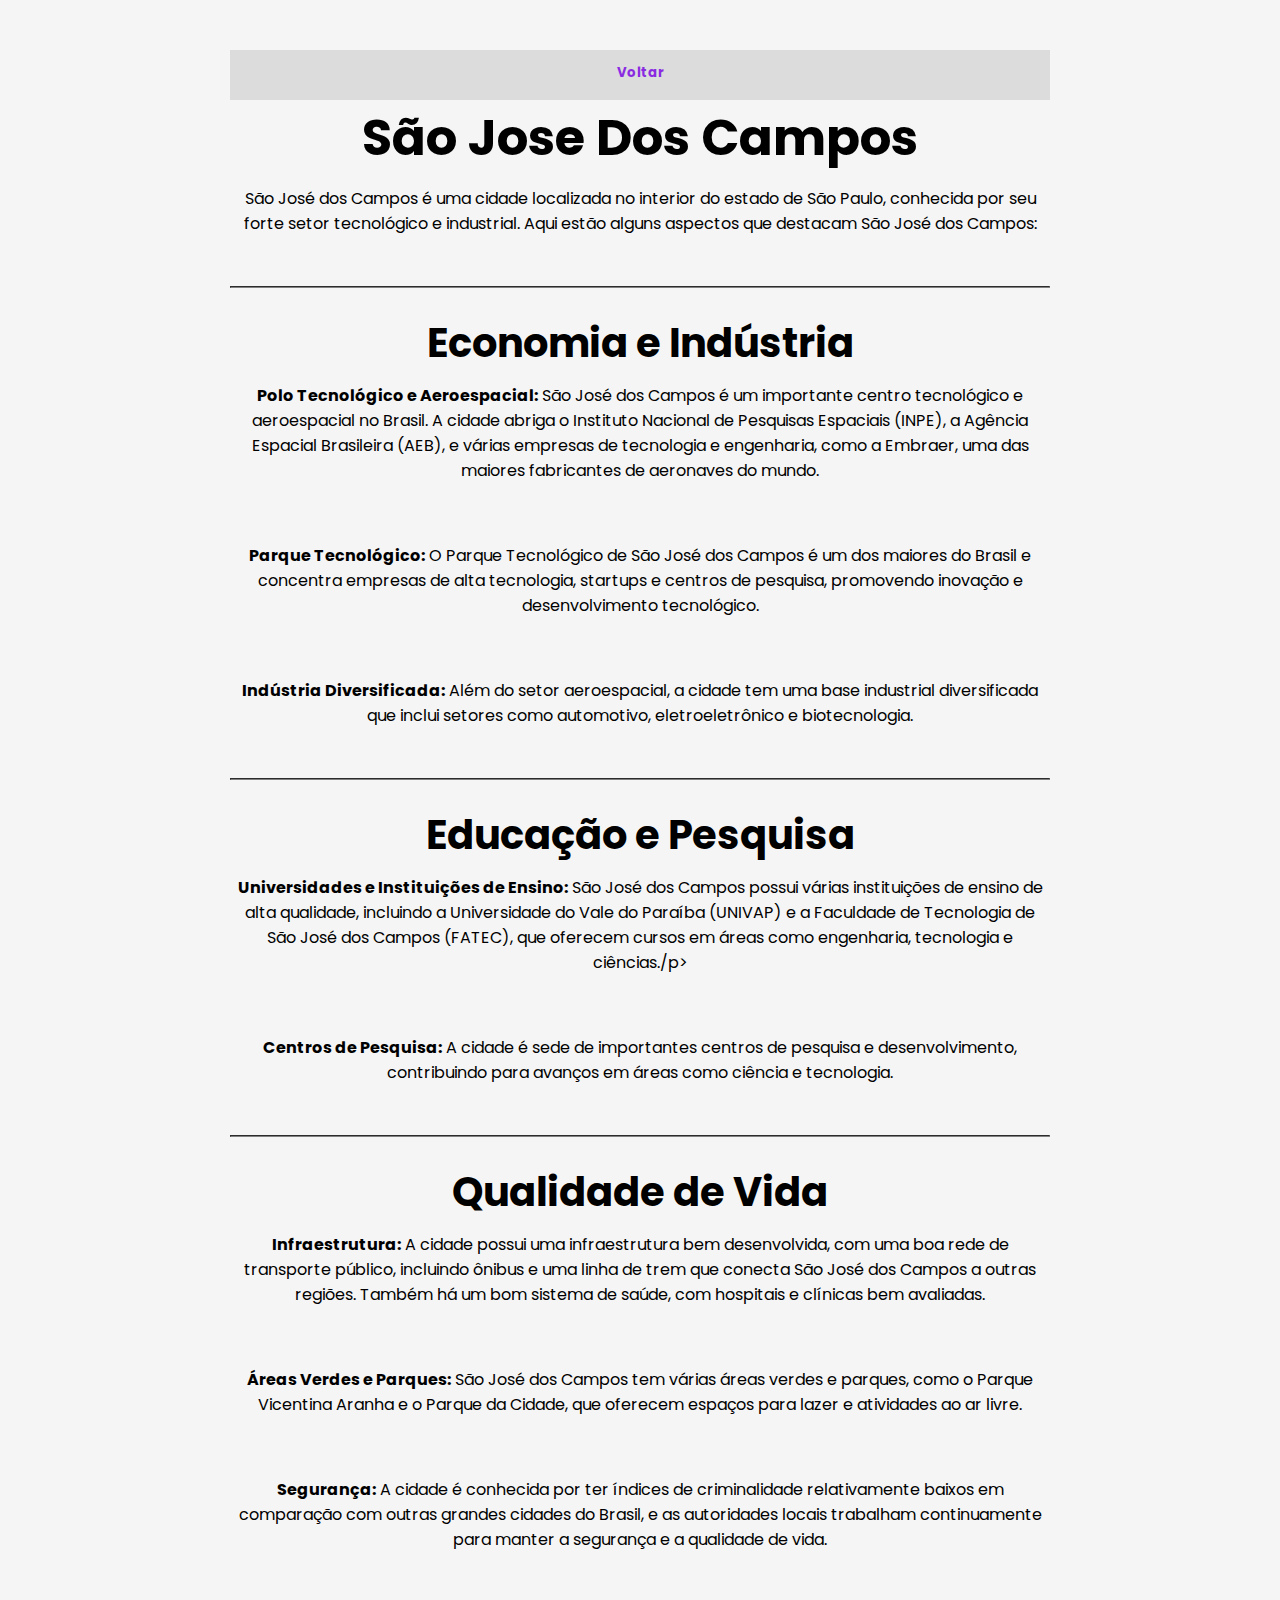
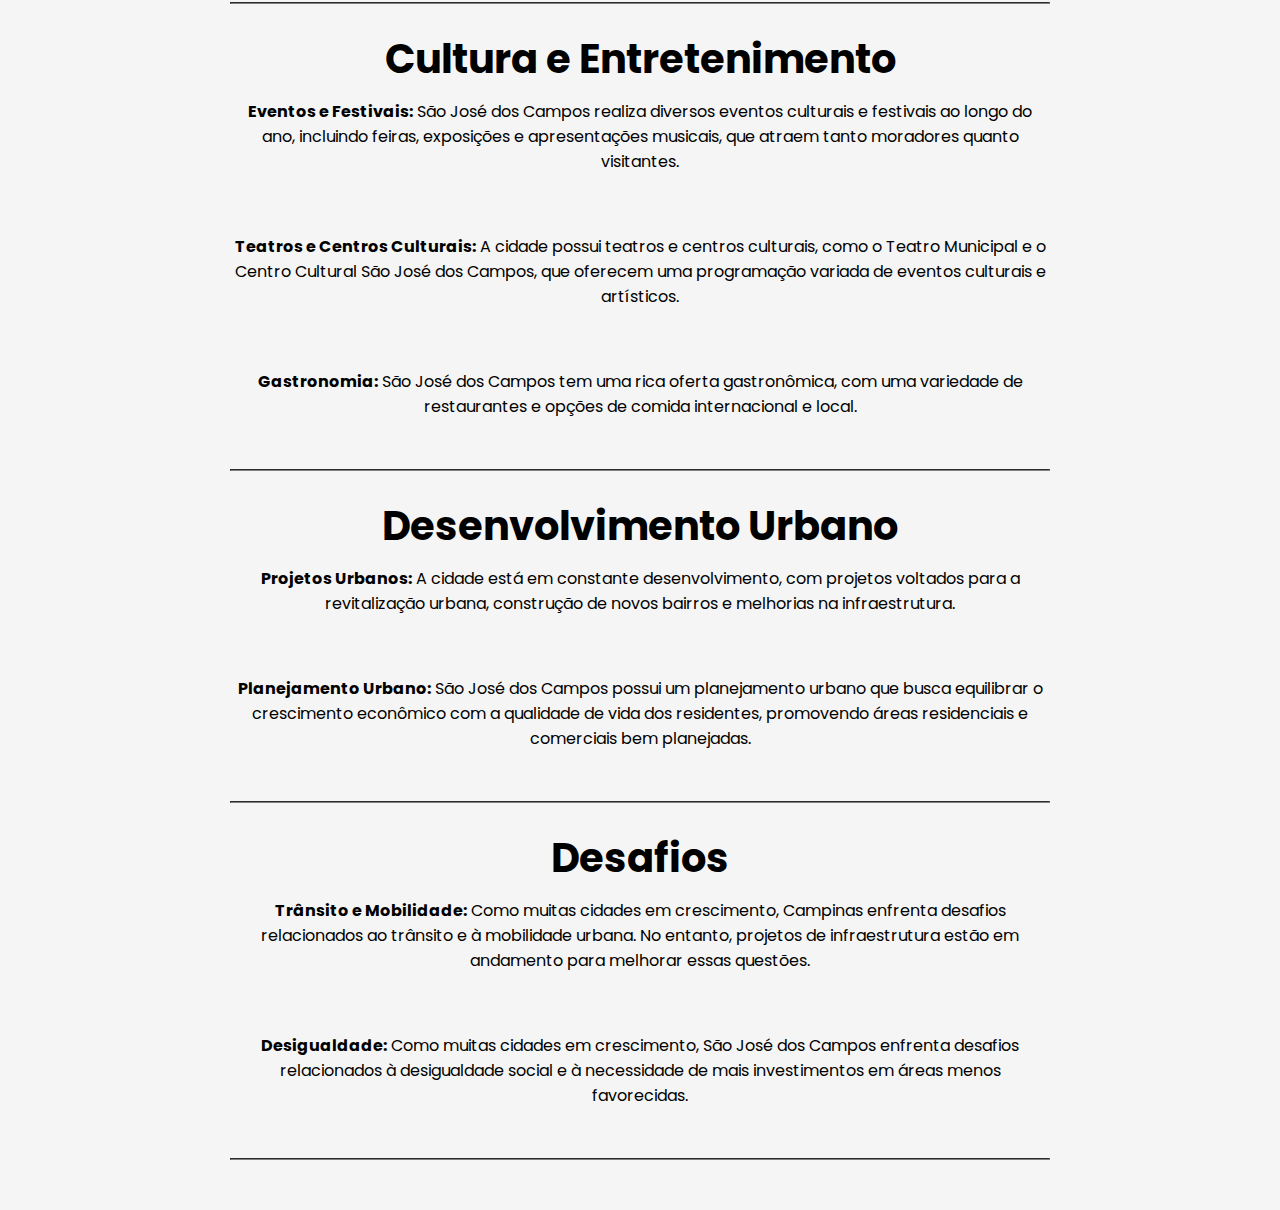
<file: SaoJoseDosCampos.html>
<!DOCTYPE html>
<html lang="pt-br">
<head>
    <meta charset="UTF-8">
    <meta name="viewport" content="width=device-width, initial-scale=1.0">
    <meta http-equiv="X-UA-Compatible" content="IE=7">
    <meta name="description" content="Website com informações sobre a cidade de São Jose Dos Campos">
    <meta http-equiv="X-UA-Compatible" content="ie=edge">
    <meta http-equiv="Content-Type" content="text/html;charset=UTF-8">
    <meta name="keywords" content="Cidade, City, Centro, São Paulo">
    <title>São Jose Dos Campos</title>

    <link rel="shortcut icon" href="img/Logo.png" type="image/x-icon">
    <link rel="stylesheet" href="estilo/style.css">
</head>
<body>
    <div class="conteudo2">
        <div class="retornar-box">
    <a href="index.html"><h5 class="voltar">Voltar</h5></a>
</div>
    <h1>São Jose Dos Campos</h1>
    <p>São José dos Campos é uma cidade localizada no interior do estado de São Paulo, conhecida por seu forte setor tecnológico e industrial. Aqui estão alguns aspectos que destacam São José dos Campos:</p>
    <hr>
    <h2>Economia e Indústria</h2>
    <p><strong>Polo Tecnológico e Aeroespacial:</strong> São José dos Campos é um importante centro tecnológico e aeroespacial no Brasil. A cidade abriga o Instituto Nacional de Pesquisas Espaciais (INPE), a Agência Espacial Brasileira (AEB), e várias empresas de tecnologia e engenharia, como a Embraer, uma das maiores fabricantes de aeronaves do mundo.</p>
    <p><strong>Parque Tecnológico:</strong> O Parque Tecnológico de São José dos Campos é um dos maiores do Brasil e concentra empresas de alta tecnologia, startups e centros de pesquisa, promovendo inovação e desenvolvimento tecnológico.</p>
    <p><strong>Indústria Diversificada:</strong> Além do setor aeroespacial, a cidade tem uma base industrial diversificada que inclui setores como automotivo, eletroeletrônico e biotecnologia.</p>
    <hr>

    <h2>Educação e Pesquisa</h2>
    <p><strong>Universidades e Instituições de Ensino:</strong> São José dos Campos possui várias instituições de ensino de alta qualidade, incluindo a Universidade do Vale do Paraíba (UNIVAP) e a Faculdade de Tecnologia de São José dos Campos (FATEC), que oferecem cursos em áreas como engenharia, tecnologia e ciências./p>
    <p><strong>Centros de Pesquisa:</strong> A cidade é sede de importantes centros de pesquisa e desenvolvimento, contribuindo para avanços em áreas como ciência e tecnologia.</p>
    
    <hr>

    <h2>Qualidade de Vida</h2>
    <p><strong>Infraestrutura:</strong> A cidade possui uma infraestrutura bem desenvolvida, com uma boa rede de transporte público, incluindo ônibus e uma linha de trem que conecta São José dos Campos a outras regiões. Também há um bom sistema de saúde, com hospitais e clínicas bem avaliadas.</p>
    <p><strong>Áreas Verdes e Parques:</strong> São José dos Campos tem várias áreas verdes e parques, como o Parque Vicentina Aranha e o Parque da Cidade, que oferecem espaços para lazer e atividades ao ar livre.</p>
    <p><strong>Segurança:</strong>  A cidade é conhecida por ter índices de criminalidade relativamente baixos em comparação com outras grandes cidades do Brasil, e as autoridades locais trabalham continuamente para manter a segurança e a qualidade de vida.</p>
    <hr>

    <h2>Cultura e Entretenimento</h2>
    <p><strong>Eventos e Festivais:</strong> São José dos Campos realiza diversos eventos culturais e festivais ao longo do ano, incluindo feiras, exposições e apresentações musicais, que atraem tanto moradores quanto visitantes.</p>
    <p><strong>Teatros e Centros Culturais:</strong> A cidade possui teatros e centros culturais, como o Teatro Municipal e o Centro Cultural São José dos Campos, que oferecem uma programação variada de eventos culturais e artísticos.</p>
    <p><strong>Gastronomia:</strong> São José dos Campos tem uma rica oferta gastronômica, com uma variedade de restaurantes e opções de comida internacional e local.</p>
    <hr>

    <h2>Desenvolvimento Urbano</h2>
    <p><strong>Projetos Urbanos:</strong> A cidade está em constante desenvolvimento, com projetos voltados para a revitalização urbana, construção de novos bairros e melhorias na infraestrutura.</p>
    <p><strong>Planejamento Urbano:</strong> São José dos Campos possui um planejamento urbano que busca equilibrar o crescimento econômico com a qualidade de vida dos residentes, promovendo áreas residenciais e comerciais bem planejadas.</p>
    <hr>
    
    <h2>Desafios</h2>
    <p><strong>Trânsito e Mobilidade:</strong> Como muitas cidades em crescimento, Campinas enfrenta desafios relacionados ao trânsito e à mobilidade urbana. No entanto, projetos de infraestrutura estão em andamento para melhorar essas questões.</p>
    <p><strong>Desigualdade:</strong> Como muitas cidades em crescimento, São José dos Campos enfrenta desafios relacionados à desigualdade social e à necessidade de mais investimentos em áreas menos favorecidas.</p>
    <hr>
</div>            
</body>
</html>
</file>
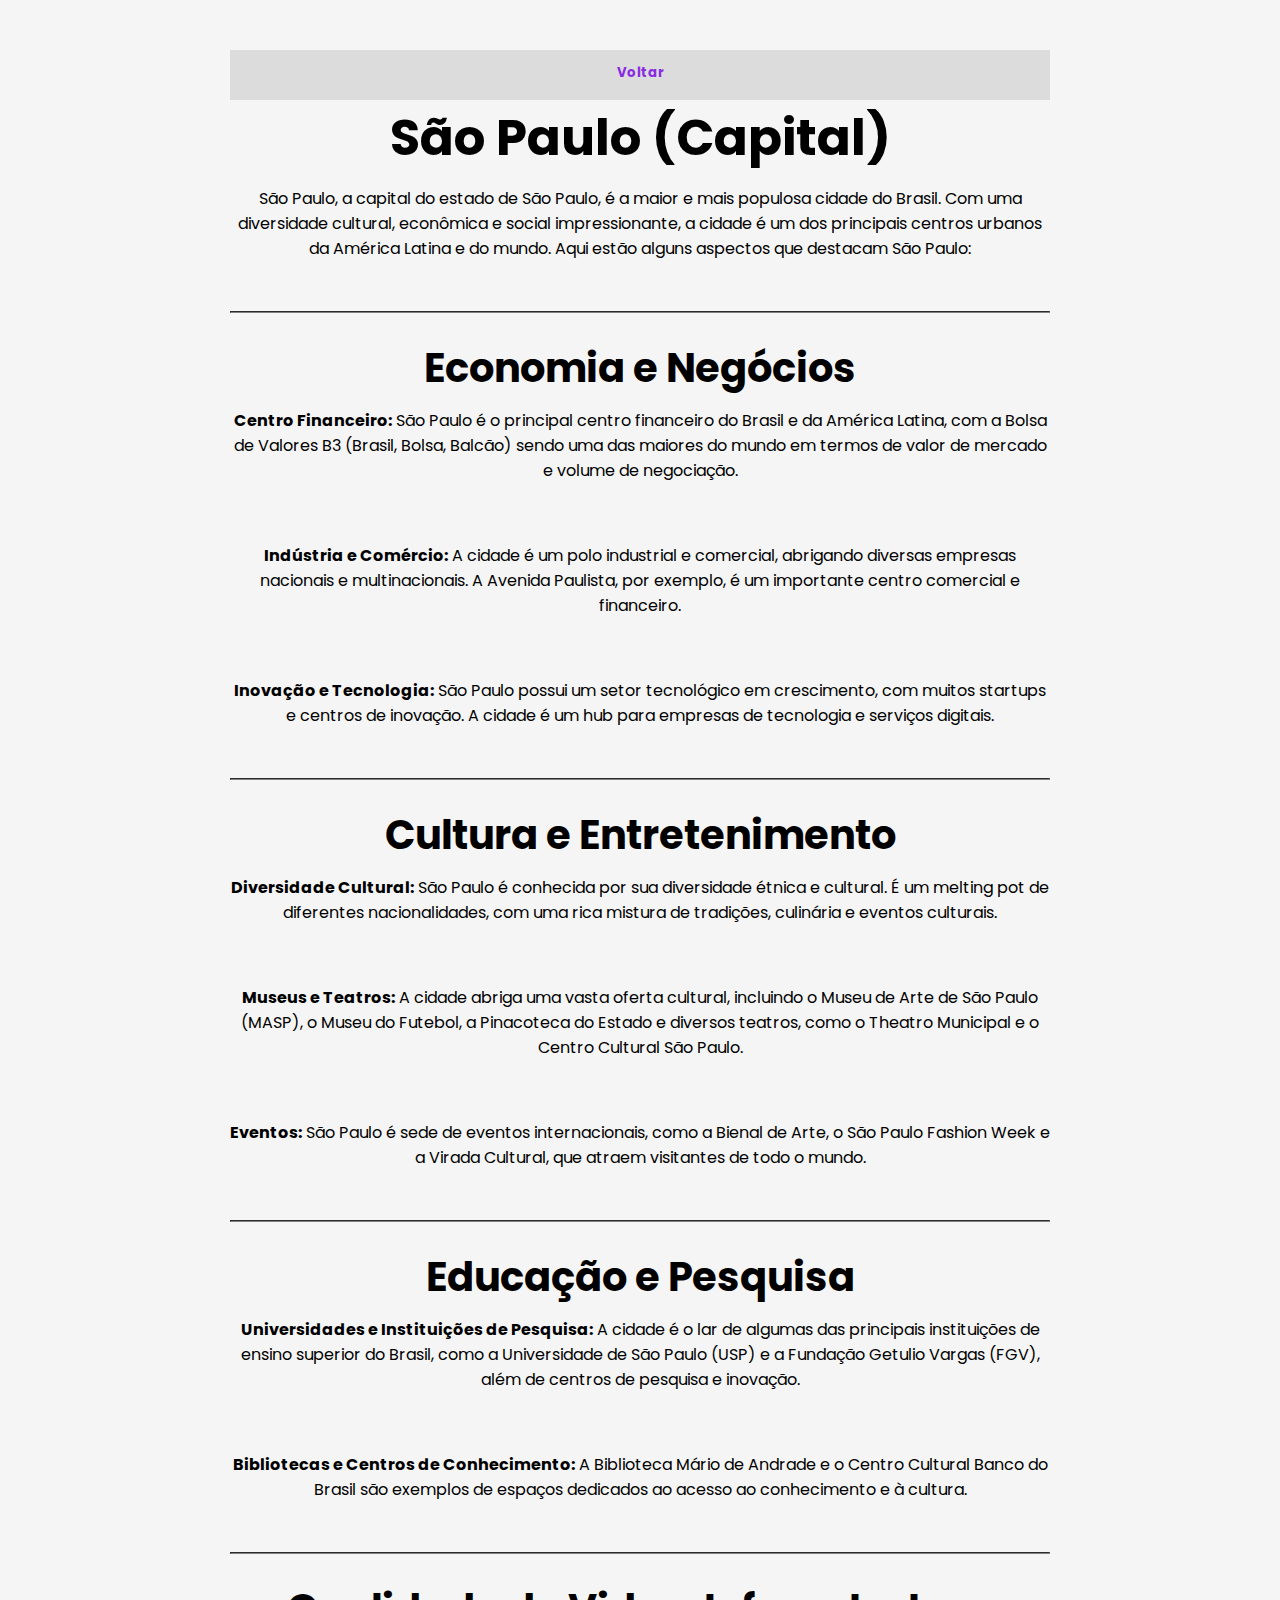
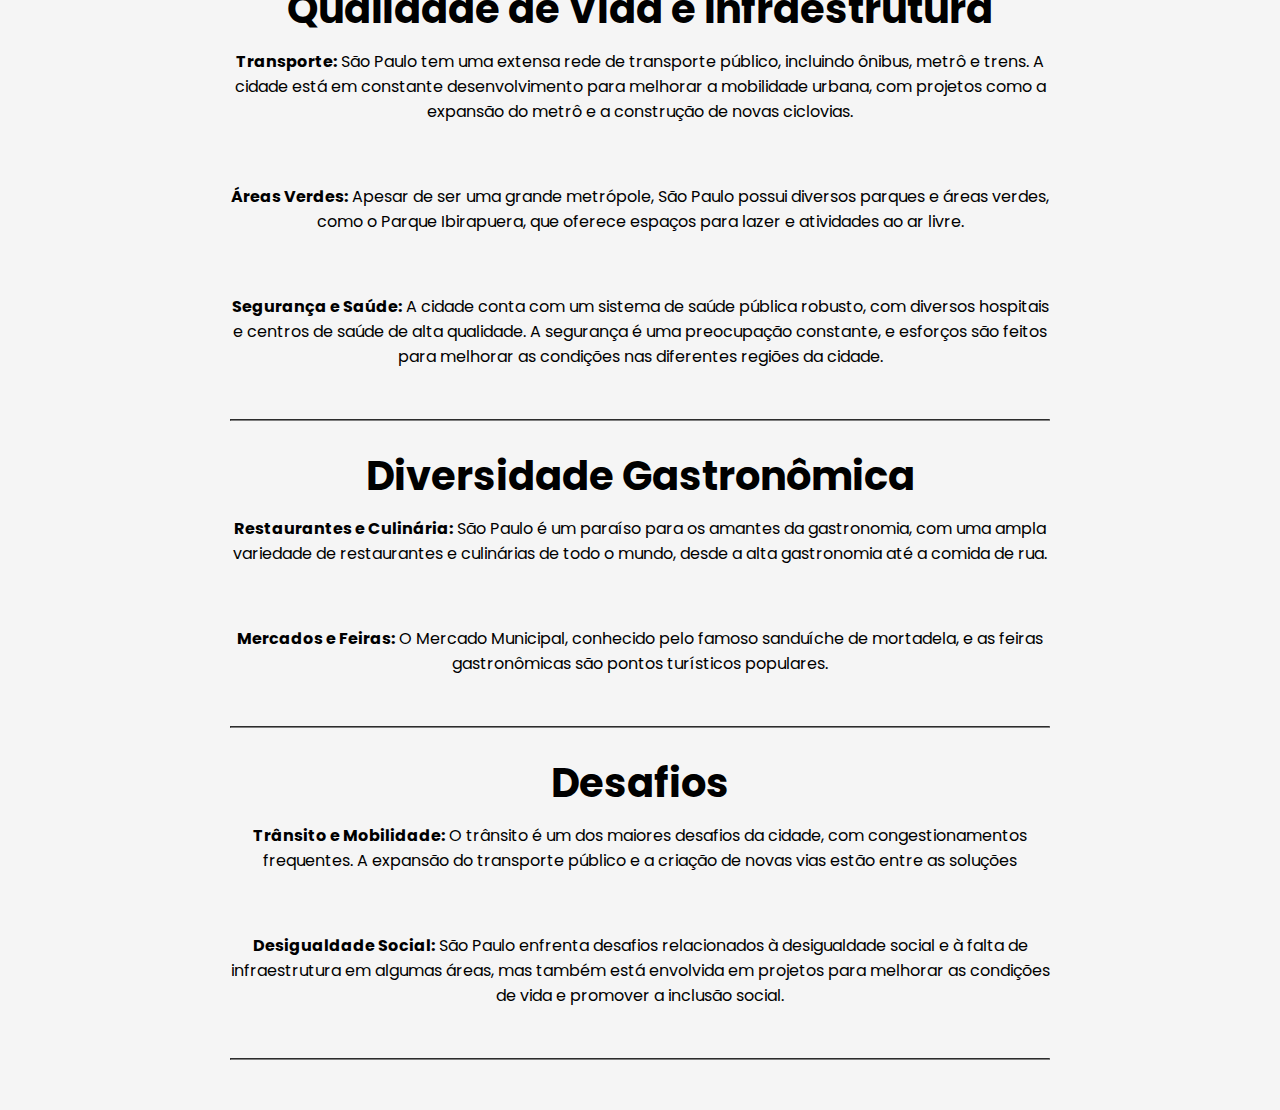
<file: SaoPaulo.html>
<!DOCTYPE html>
<html lang="pt-br">
<head>
    <meta charset="UTF-8">
    <meta name="viewport" content="width=device-width, initial-scale=1.0">
    <meta http-equiv="X-UA-Compatible" content="IE=7">
    <meta name="description" content="Website com informações sobre a cidade de São Paulo (Capital)">
    <meta http-equiv="X-UA-Compatible" content="ie=edge">
    <meta http-equiv="Content-Type" content="text/html;charset=UTF-8">
    <meta name="keywords" content="Cidade, City, Centro, São Paulo">
    <title>Cidade de São Paulo</title>

    <link rel="shortcut icon" href="img/Logo.png" type="image/x-icon">
    <link rel="stylesheet" href="estilo/style.css">
</head>
<body>
    <div class="conteudo2">
        <div class="retornar-box">
    <a href="index.html"><h5 class="voltar">Voltar</h5></a>
</div>
    <h1>São Paulo (Capital)</h1>
    <p>São Paulo, a capital do estado de São Paulo, é a maior e mais populosa cidade do Brasil. Com uma diversidade cultural, econômica e social impressionante, a cidade é um dos principais centros urbanos da América Latina e do mundo. Aqui estão alguns aspectos que destacam São Paulo: </p>
    <hr>
    <h2>Economia e Negócios</h2>
    <p><strong>Centro Financeiro:</strong> São Paulo é o principal centro financeiro do Brasil e da América Latina, com a Bolsa de Valores B3 (Brasil, Bolsa, Balcão) sendo uma das maiores do mundo em termos de valor de mercado e volume de negociação.</p>
    <p><strong>Indústria e Comércio:</strong> A cidade é um polo industrial e comercial, abrigando diversas empresas nacionais e multinacionais. A Avenida Paulista, por exemplo, é um importante centro comercial e financeiro.</p>
    <p><strong>Inovação e Tecnologia:</strong> São Paulo possui um setor tecnológico em crescimento, com muitos startups e centros de inovação. A cidade é um hub para empresas de tecnologia e serviços digitais.</p>
    <hr>

    <h2>Cultura e Entretenimento</h2>
    <p><strong>Diversidade Cultural:</strong> São Paulo é conhecida por sua diversidade étnica e cultural. É um melting pot de diferentes nacionalidades, com uma rica mistura de tradições, culinária e eventos culturais.</p>
    <p><strong>Museus e Teatros:</strong> A cidade abriga uma vasta oferta cultural, incluindo o Museu de Arte de São Paulo (MASP), o Museu do Futebol, a Pinacoteca do Estado e diversos teatros, como o Theatro Municipal e o Centro Cultural São Paulo.</p>
    <p><strong>Eventos:</strong> São Paulo é sede de eventos internacionais, como a Bienal de Arte, o São Paulo Fashion Week e a Virada Cultural, que atraem visitantes de todo o mundo.</p>
    <hr>

    <h2>Educação e Pesquisa</h2>
    <p><strong>Universidades e Instituições de Pesquisa:</strong> A cidade é o lar de algumas das principais instituições de ensino superior do Brasil, como a Universidade de São Paulo (USP) e a Fundação Getulio Vargas (FGV), além de centros de pesquisa e inovação.</p>
    <p><strong>Bibliotecas e Centros de Conhecimento:</strong> A  Biblioteca Mário de Andrade e o Centro Cultural Banco do Brasil são exemplos de espaços dedicados ao acesso ao conhecimento e à cultura.</p>
    <hr>

    <h2>Qualidade de Vida e Infraestrutura</h2>
    <p><strong>Transporte:</strong> São Paulo tem uma extensa rede de transporte público, incluindo ônibus, metrô e trens. A cidade está em constante desenvolvimento para melhorar a mobilidade urbana, com projetos como a expansão do metrô e a construção de novas ciclovias.</p>
    <p><strong>Áreas Verdes:</strong> Apesar de ser uma grande metrópole, São Paulo possui diversos parques e áreas verdes, como o Parque Ibirapuera, que oferece espaços para lazer e atividades ao ar livre.</p>
    <p><strong>Segurança e Saúde:</strong> A cidade conta com um sistema de saúde pública robusto, com diversos hospitais e centros de saúde de alta qualidade. A segurança é uma preocupação constante, e esforços são feitos para melhorar as condições nas diferentes regiões da cidade.</p>
    <hr>

    <h2>Diversidade Gastronômica</h2>
    <p><strong>Restaurantes e Culinária:</strong> São Paulo é um paraíso para os amantes da gastronomia, com uma ampla variedade de restaurantes e culinárias de todo o mundo, desde a alta gastronomia até a comida de rua.</p>
    <p><strong>Mercados e Feiras:</strong> O Mercado Municipal, conhecido pelo famoso sanduíche de mortadela, e as feiras gastronômicas são pontos turísticos populares.</p>
    <hr>

    <h2>Desafios</h2>
    <p><strong>Trânsito e Mobilidade:</strong> O trânsito é um dos maiores desafios da cidade, com congestionamentos frequentes. A expansão do transporte público e a criação de novas vias estão entre as soluções</p>
    <p><strong>Desigualdade Social:</strong> São Paulo enfrenta desafios relacionados à desigualdade social e à falta de infraestrutura em algumas áreas, mas também está envolvida em projetos para melhorar as condições de vida e promover a inclusão social.</p>
    <hr>
</div>            
</body>
</html>
</file>
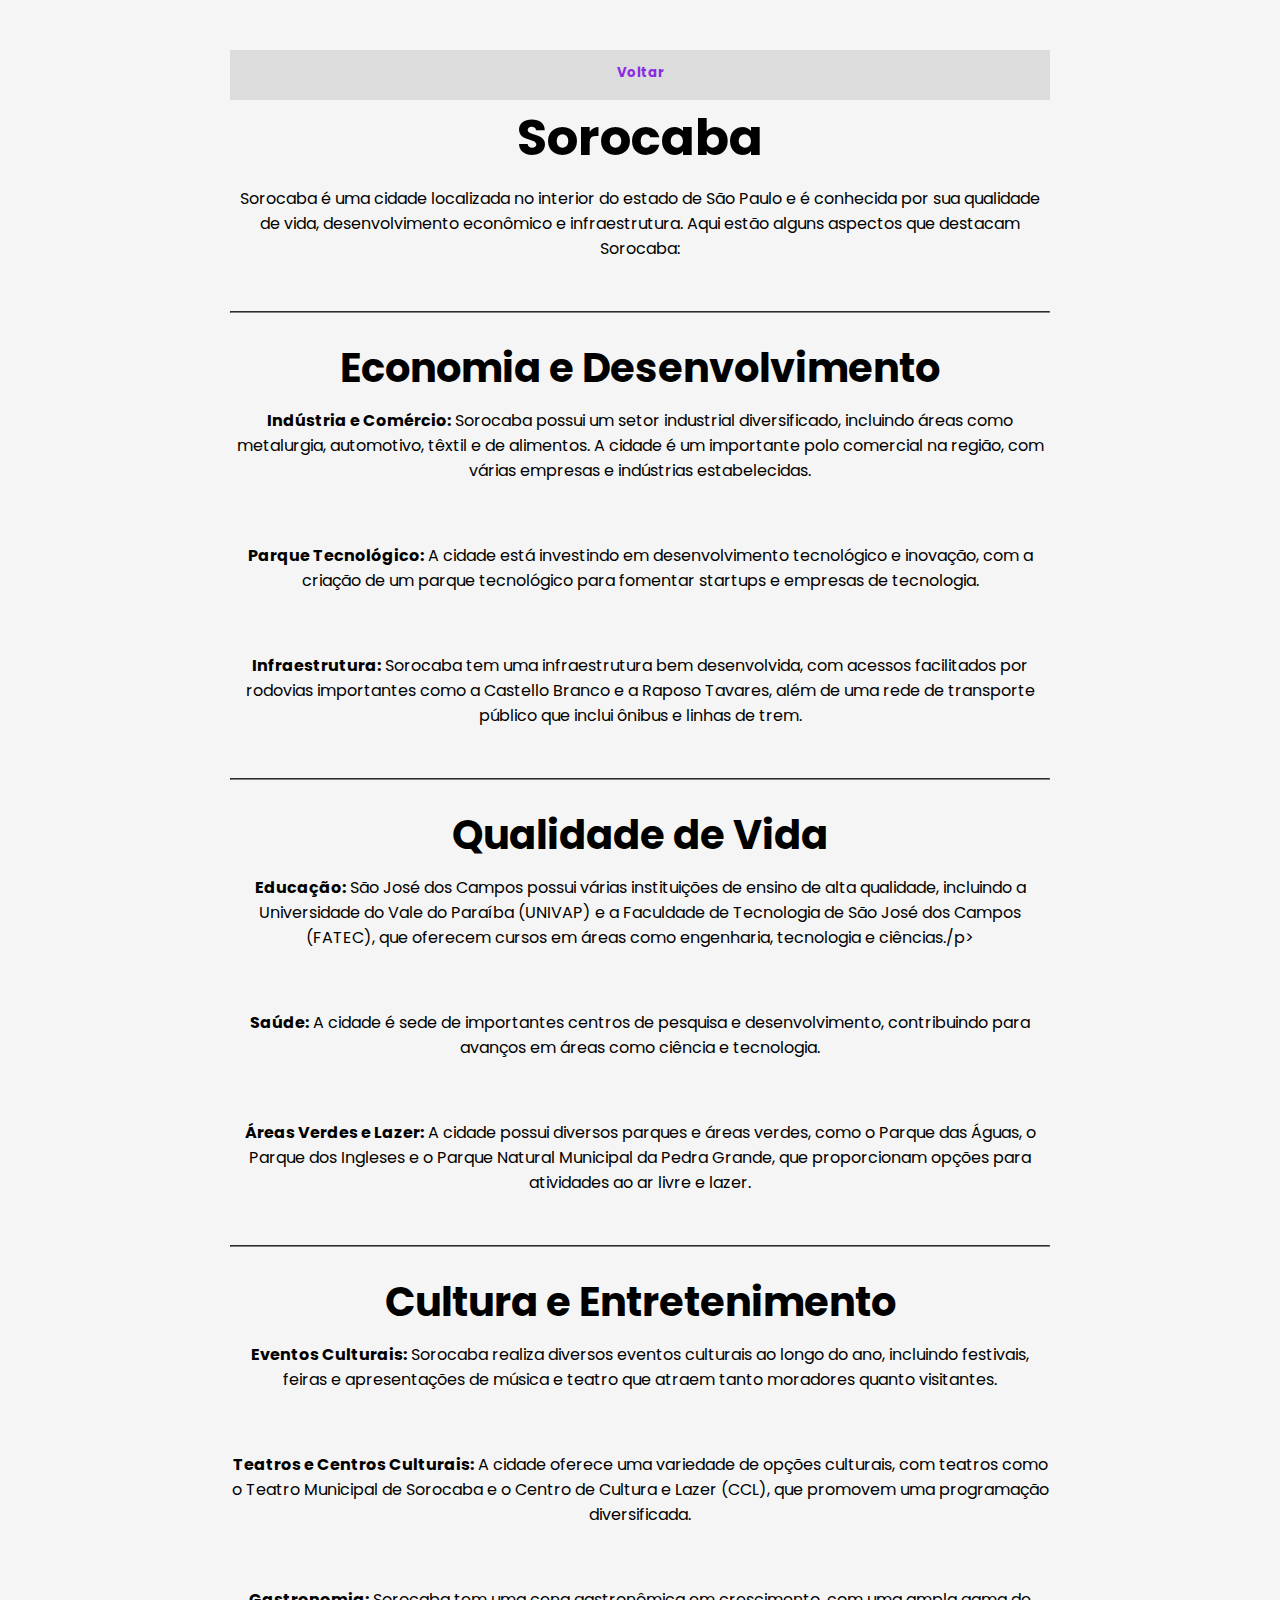
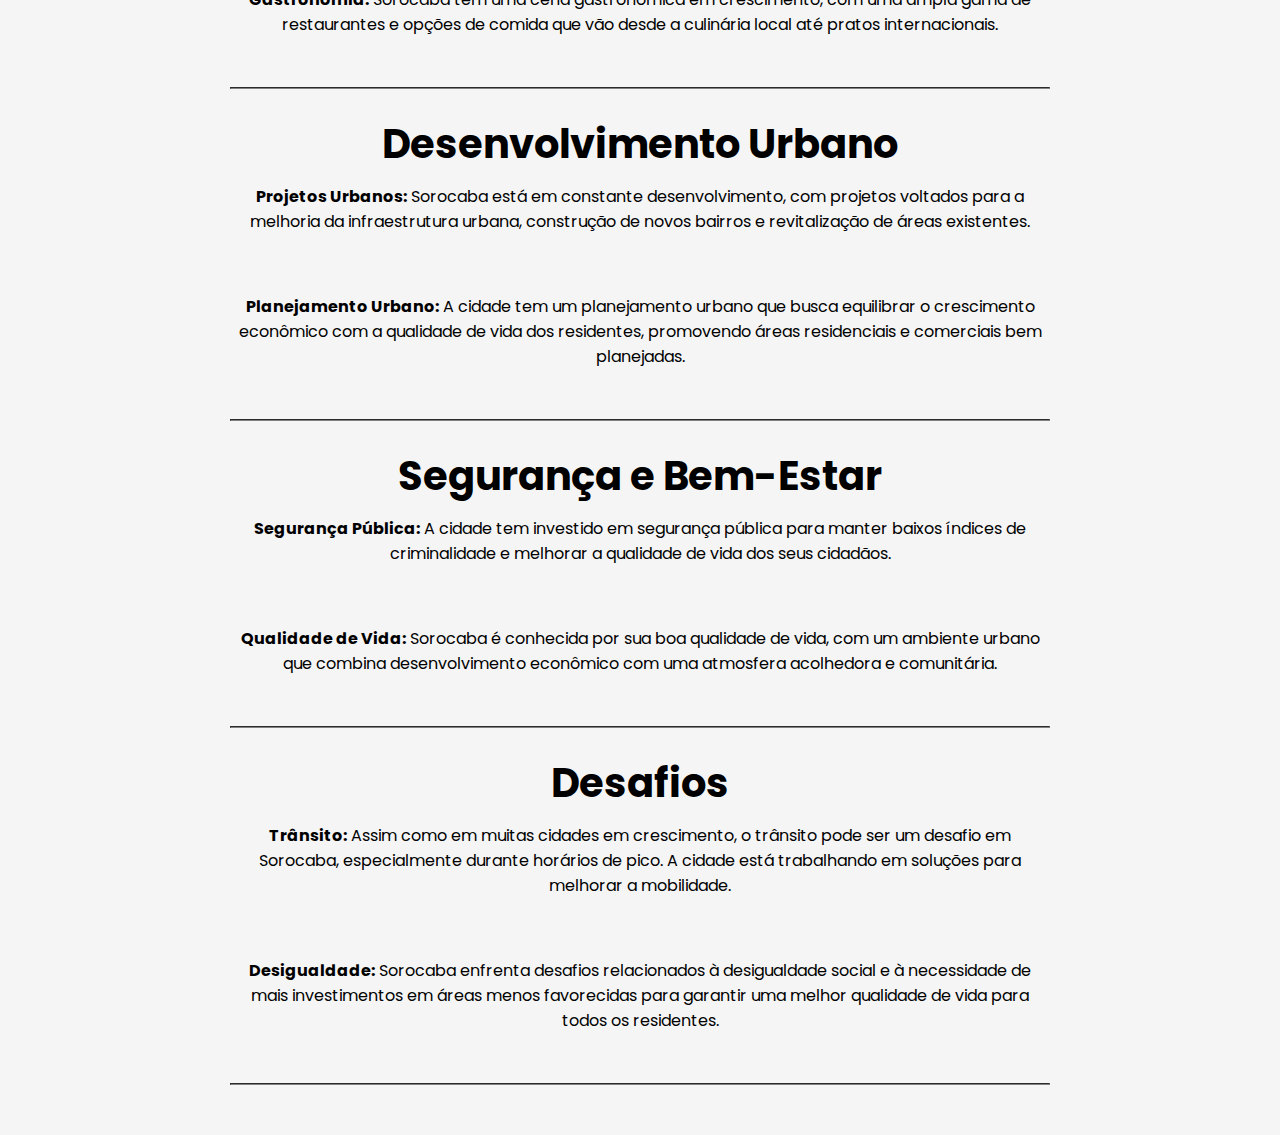
<file: Sorocaba.html>
<!DOCTYPE html>
<html lang="pt-br">
<head>
    <meta charset="UTF-8">
    <meta name="viewport" content="width=device-width, initial-scale=1.0">
    <meta http-equiv="X-UA-Compatible" content="IE=7">
    <meta name="description" content="Website com informações sobre a cidade de Sorocaba">
    <meta http-equiv="X-UA-Compatible" content="ie=edge">
    <meta http-equiv="Content-Type" content="text/html;charset=UTF-8">
    <meta name="keywords" content="Cidade, City, Centro, São Paulo">
    <title>Sorocaba</title>

    <link rel="stylesheet" href="estilo/style.css">
</head>
<body>
    <div class="conteudo2">
        <div class="retornar-box">
    <a href="index.html"><h5 class="voltar">Voltar</h5></a>
</div>
    <h1>Sorocaba</h1>
    <p>Sorocaba é uma cidade localizada no interior do estado de São Paulo e é conhecida por sua qualidade de vida, desenvolvimento econômico e infraestrutura. Aqui estão alguns aspectos que destacam Sorocaba:</p>
    <hr>
    <h2>Economia e Desenvolvimento</h2>
    <p><strong>Indústria e Comércio:</strong> Sorocaba possui um setor industrial diversificado, incluindo áreas como metalurgia, automotivo, têxtil e de alimentos. A cidade é um importante polo comercial na região, com várias empresas e indústrias estabelecidas.</p>
    <p><strong>Parque Tecnológico:</strong> A cidade está investindo em desenvolvimento tecnológico e inovação, com a criação de um parque tecnológico para fomentar startups e empresas de tecnologia.</p>
    <p><strong>Infraestrutura:</strong> Sorocaba tem uma infraestrutura bem desenvolvida, com acessos facilitados por rodovias importantes como a Castello Branco e a Raposo Tavares, além de uma rede de transporte público que inclui ônibus e linhas de trem.</p>
    <hr>

    <h2>Qualidade de Vida</h2>
    <p><strong>Educação:</strong> São José dos Campos possui várias instituições de ensino de alta qualidade, incluindo a Universidade do Vale do Paraíba (UNIVAP) e a Faculdade de Tecnologia de São José dos Campos (FATEC), que oferecem cursos em áreas como engenharia, tecnologia e ciências./p>
    <p><strong>Saúde:</strong> A cidade é sede de importantes centros de pesquisa e desenvolvimento, contribuindo para avanços em áreas como ciência e tecnologia.</p>
    <p><strong>Áreas Verdes e Lazer:</strong> A cidade possui diversos parques e áreas verdes, como o Parque das Águas, o Parque dos Ingleses e o Parque Natural Municipal da Pedra Grande, que proporcionam opções para atividades ao ar livre e lazer.</p>
    
    <hr>

    <h2>Cultura e Entretenimento</h2>
    <p><strong>Eventos Culturais:</strong> Sorocaba realiza diversos eventos culturais ao longo do ano, incluindo festivais, feiras e apresentações de música e teatro que atraem tanto moradores quanto visitantes.</p>
    <p><strong>Teatros e Centros Culturais:</strong> A cidade oferece uma variedade de opções culturais, com teatros como o Teatro Municipal de Sorocaba e o Centro de Cultura e Lazer (CCL), que promovem uma programação diversificada.</p>
    <p><strong>Gastronomia:</strong> Sorocaba tem uma cena gastronômica em crescimento, com uma ampla gama de restaurantes e opções de comida que vão desde a culinária local até pratos internacionais.</p>
    <hr>

    <h2>Desenvolvimento Urbano</h2>
    <p><strong>Projetos Urbanos:</strong> Sorocaba está em constante desenvolvimento, com projetos voltados para a melhoria da infraestrutura urbana, construção de novos bairros e revitalização de áreas existentes.</p>
    <p><strong>Planejamento Urbano:</strong> A cidade tem um planejamento urbano que busca equilibrar o crescimento econômico com a qualidade de vida dos residentes, promovendo áreas residenciais e comerciais bem planejadas.</p>
    <hr>
    
    <h2>Segurança e Bem-Estar</h2>
    <p><strong>Segurança Pública:</strong> A cidade tem investido em segurança pública para manter baixos índices de criminalidade e melhorar a qualidade de vida dos seus cidadãos.</p>
    <p><strong>Qualidade de Vida:</strong> Sorocaba é conhecida por sua boa qualidade de vida, com um ambiente urbano que combina desenvolvimento econômico com uma atmosfera acolhedora e comunitária.</p>
    <hr>

    <h2>Desafios</h2>
    <p><strong>Trânsito:</strong> Assim como em muitas cidades em crescimento, o trânsito pode ser um desafio em Sorocaba, especialmente durante horários de pico. A cidade está trabalhando em soluções para melhorar a mobilidade.</p>
    <p><strong>Desigualdade:</strong> Sorocaba enfrenta desafios relacionados à desigualdade social e à necessidade de mais investimentos em áreas menos favorecidas para garantir uma melhor qualidade de vida para todos os residentes.</p>
    <hr>
</div>            
</body>
</html>
</file>
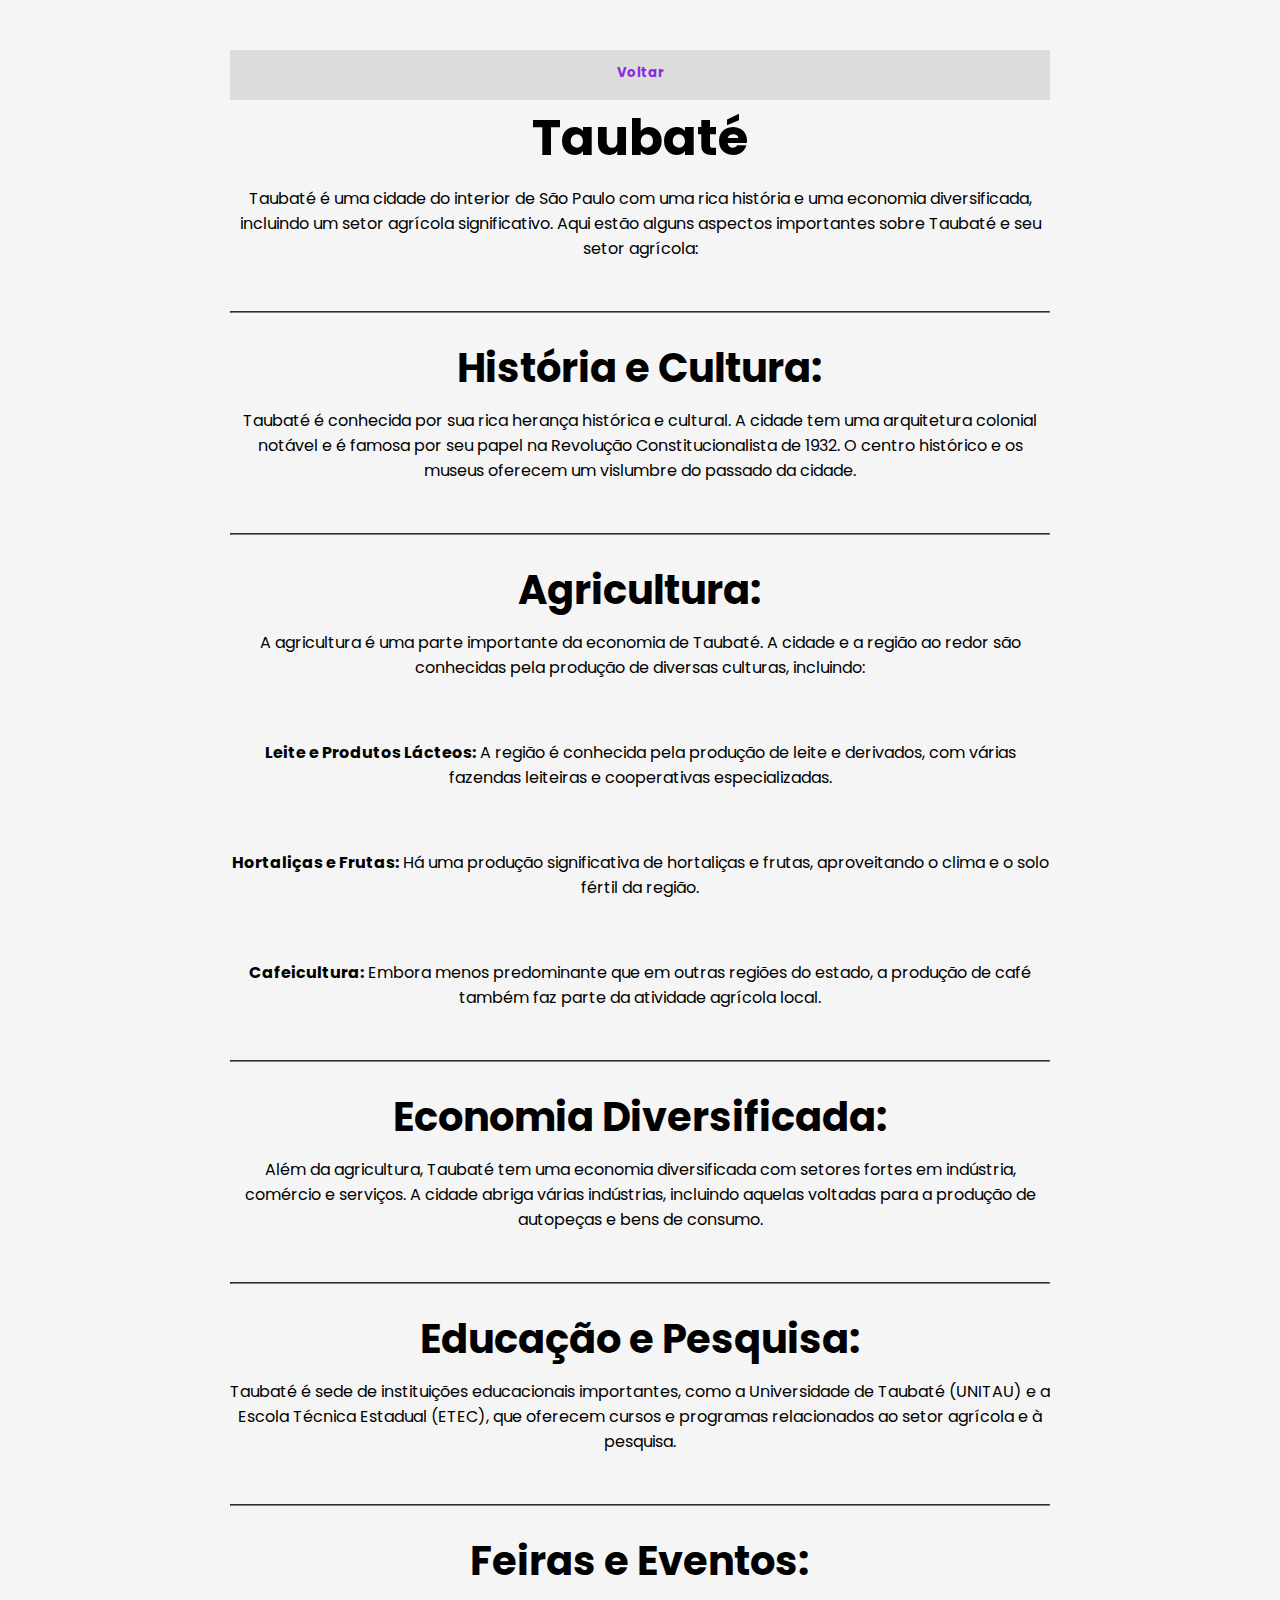
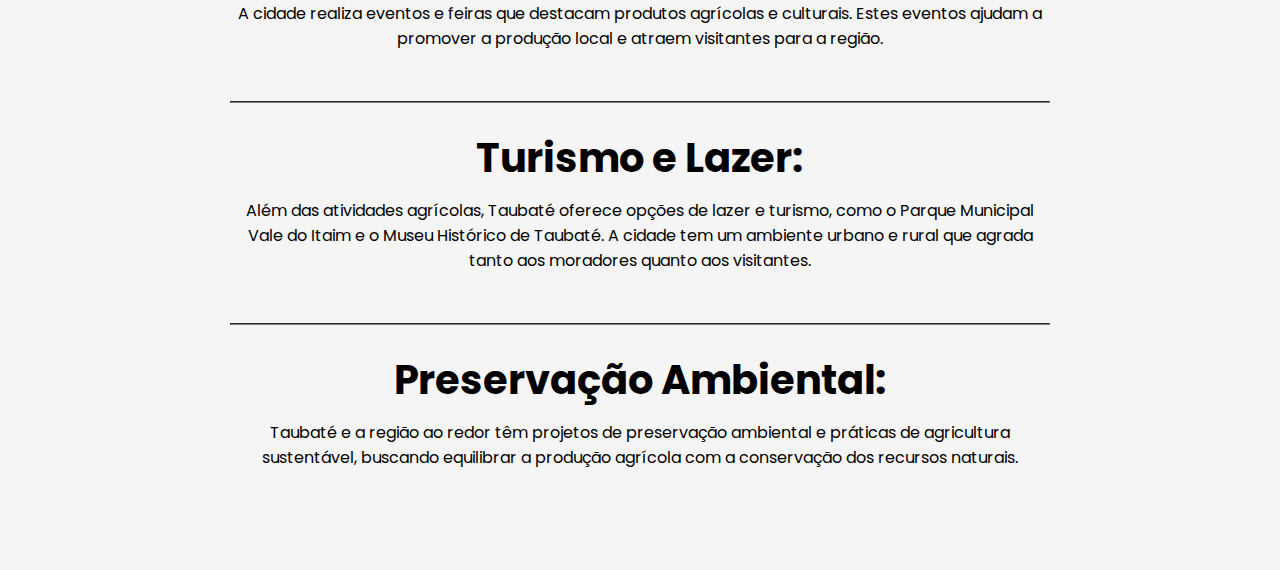
<file: Taubate.html>
<!DOCTYPE html>
<html lang="pt-br">
<head>
    <meta charset="UTF-8">
    <meta name="viewport" content="width=device-width, initial-scale=1.0">
    <meta http-equiv="X-UA-Compatible" content="IE=7">
    <meta name="description" content="Website com informações sobre a cidade de Taubaté">
    <meta http-equiv="X-UA-Compatible" content="ie=edge">
    <meta http-equiv="Content-Type" content="text/html;charset=UTF-8">
    <meta name="keywords" content="Cidade, City, Centro, São Paulo">
    <title>Taubaté</title>
    
    <link rel="shortcut icon" href="img/Logo.png" type="image/x-icon">
    <link rel="stylesheet" href="estilo/style.css">
</head>
<body>
    <div class="conteudo2">
        <div class="retornar-box">
    <a href="index.html"><h5 class="voltar">Voltar</h5></a>
</div>
    <h1>Taubaté</h1>
    <p>Taubaté é uma cidade do interior de São Paulo com uma rica história e uma economia diversificada, incluindo um setor agrícola significativo. Aqui estão alguns aspectos importantes sobre Taubaté e seu setor agrícola:</p>
    <hr>
    
    <h2>História e Cultura:</h2>
    <p>Taubaté é conhecida por sua rica herança histórica e cultural. A cidade tem uma arquitetura colonial notável e é famosa por seu papel na Revolução Constitucionalista de 1932. O centro histórico e os museus oferecem um vislumbre do passado da cidade.</p>
    <hr>

    <h2>Agricultura:</h2>
    <p>A agricultura é uma parte importante da economia de Taubaté. A cidade e a região ao redor são conhecidas pela produção de diversas culturas, incluindo:</p>
    
    <p><strong>Leite e Produtos Lácteos:</strong> A região é conhecida pela produção de leite e derivados, com várias fazendas leiteiras e cooperativas especializadas.</p>
    <p><strong>Hortaliças e Frutas:</strong> Há uma produção significativa de hortaliças e frutas, aproveitando o clima e o solo fértil da região.</p>
    <p><strong>Cafeicultura:</strong> Embora menos predominante que em outras regiões do estado, a produção de café também faz parte da atividade agrícola local.</p>
    <hr>

    <h2>Economia Diversificada:</h2>
    <p>Além da agricultura, Taubaté tem uma economia diversificada com setores fortes em indústria, comércio e serviços. A cidade abriga várias indústrias, incluindo aquelas voltadas para a produção de autopeças e bens de consumo.</p>
    <hr>

    <h2>Educação e Pesquisa:</h2>
    <p>Taubaté é sede de instituições educacionais importantes, como a Universidade de Taubaté (UNITAU) e a Escola Técnica Estadual (ETEC), que oferecem cursos e programas relacionados ao setor agrícola e à pesquisa.</p> 
    <hr>

    <h2>Feiras e Eventos:</h2>
    <p>A cidade realiza eventos e feiras que destacam produtos agrícolas e culturais. Estes eventos ajudam a promover a produção local e atraem visitantes para a região.</p>
    <hr>

    <h2>Turismo e Lazer:</h2>
    <p>Além das atividades agrícolas, Taubaté oferece opções de lazer e turismo, como o Parque Municipal Vale do Itaim e o Museu Histórico de Taubaté. A cidade tem um ambiente urbano e rural que agrada tanto aos moradores quanto aos visitantes.</p>
    <hr>
     
    <h2>Preservação Ambiental:</h2>
    <p>Taubaté e a região ao redor têm projetos de preservação ambiental e práticas de agricultura sustentável, buscando equilibrar a produção agrícola com a conservação dos recursos naturais.</p>    
</div>            
</body>
</html>
</file>
<file: estilo/style.css>
@import url('https://fonts.googleapis.com/css2?family=Poppins:wght@300;400;500;600&display=swap');

* {
    margin: 0; 
    padding: 0;
    box-sizing: border-box;
    font-family: "Poppins", sans-serif;    
}
body{
    background-color: whitesmoke;
}
hr{
    border-color: gray;
}
.container{
    margin-top: 50px;
    margin-bottom: 50px;
    width: 100%;    
    display: flex;
}


.box1{
    display: flex;
    justify-content: center;    
    width: 50%;
    height: 199px;
    padding-left: 50px;
}
.box1 img{
    border-radius: 15px;
    box-shadow: 0 4px 6px -1px rgba(0, 0, 0, 0.5);
    transition: 0.5s;
}
.box1 img:hover{
    transform: scale(1.3);    
}
.box2{
    padding-left: 40px;
    padding-top: 10px;    
    width: 50%;
    height: 199px;
}
.box2 h2{
    text-align: center;
    transition: 0.5s;
}
.box2 h2:hover{
    color: coral;
}
.box2 p{
    text-align: center;
}
.p1{
    text-align: center;
}
p{     
    padding-top: 10px;    
}
h1{
    text-align: center;
    font-size: 50px;
}
h2{
    text-align: center;
    font-size: 40px;
    transition: 0.5s;
}
h2:hover{
    color: coral;
}
.conteudo1{
    margin-left: 180px;
    margin-right: 180px;
    padding: 50px;    
}
.conteudo2{
    margin-left: 180px;
    margin-right: 180px;
    padding: 50px;    
    text-align: center;
}
.conteudo2 h2{
    margin-top: 25px;
}

.conteudo2 p{
    margin-bottom: 50px;
}
.retornar-box{
    width: 100%;
    height: 50px;    
    background-color: gainsboro;
}
.voltar{
    padding-top: 13px;
    color: blueviolet;    
    transition: 0.5s;
}

.voltar:hover{
    transform: scale(1.5);
}
a{
    text-decoration: none;
}
</file>
